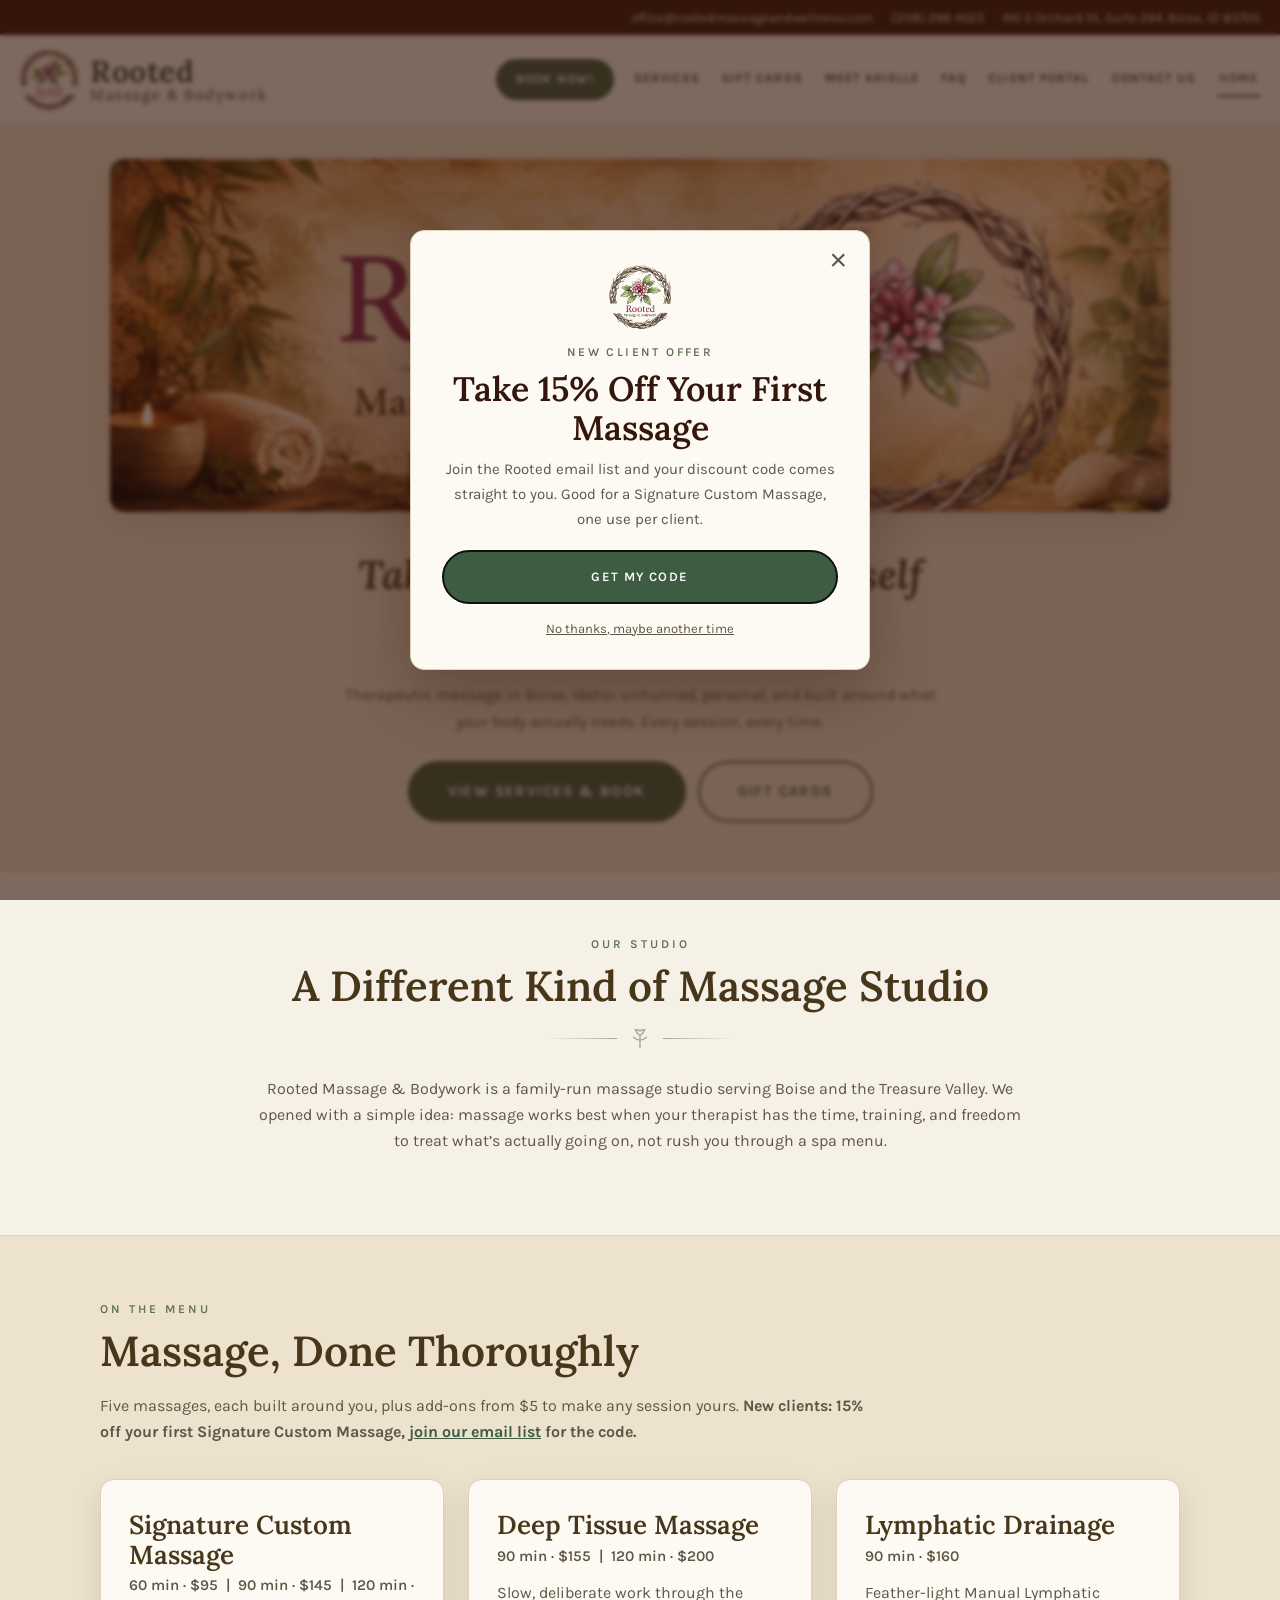
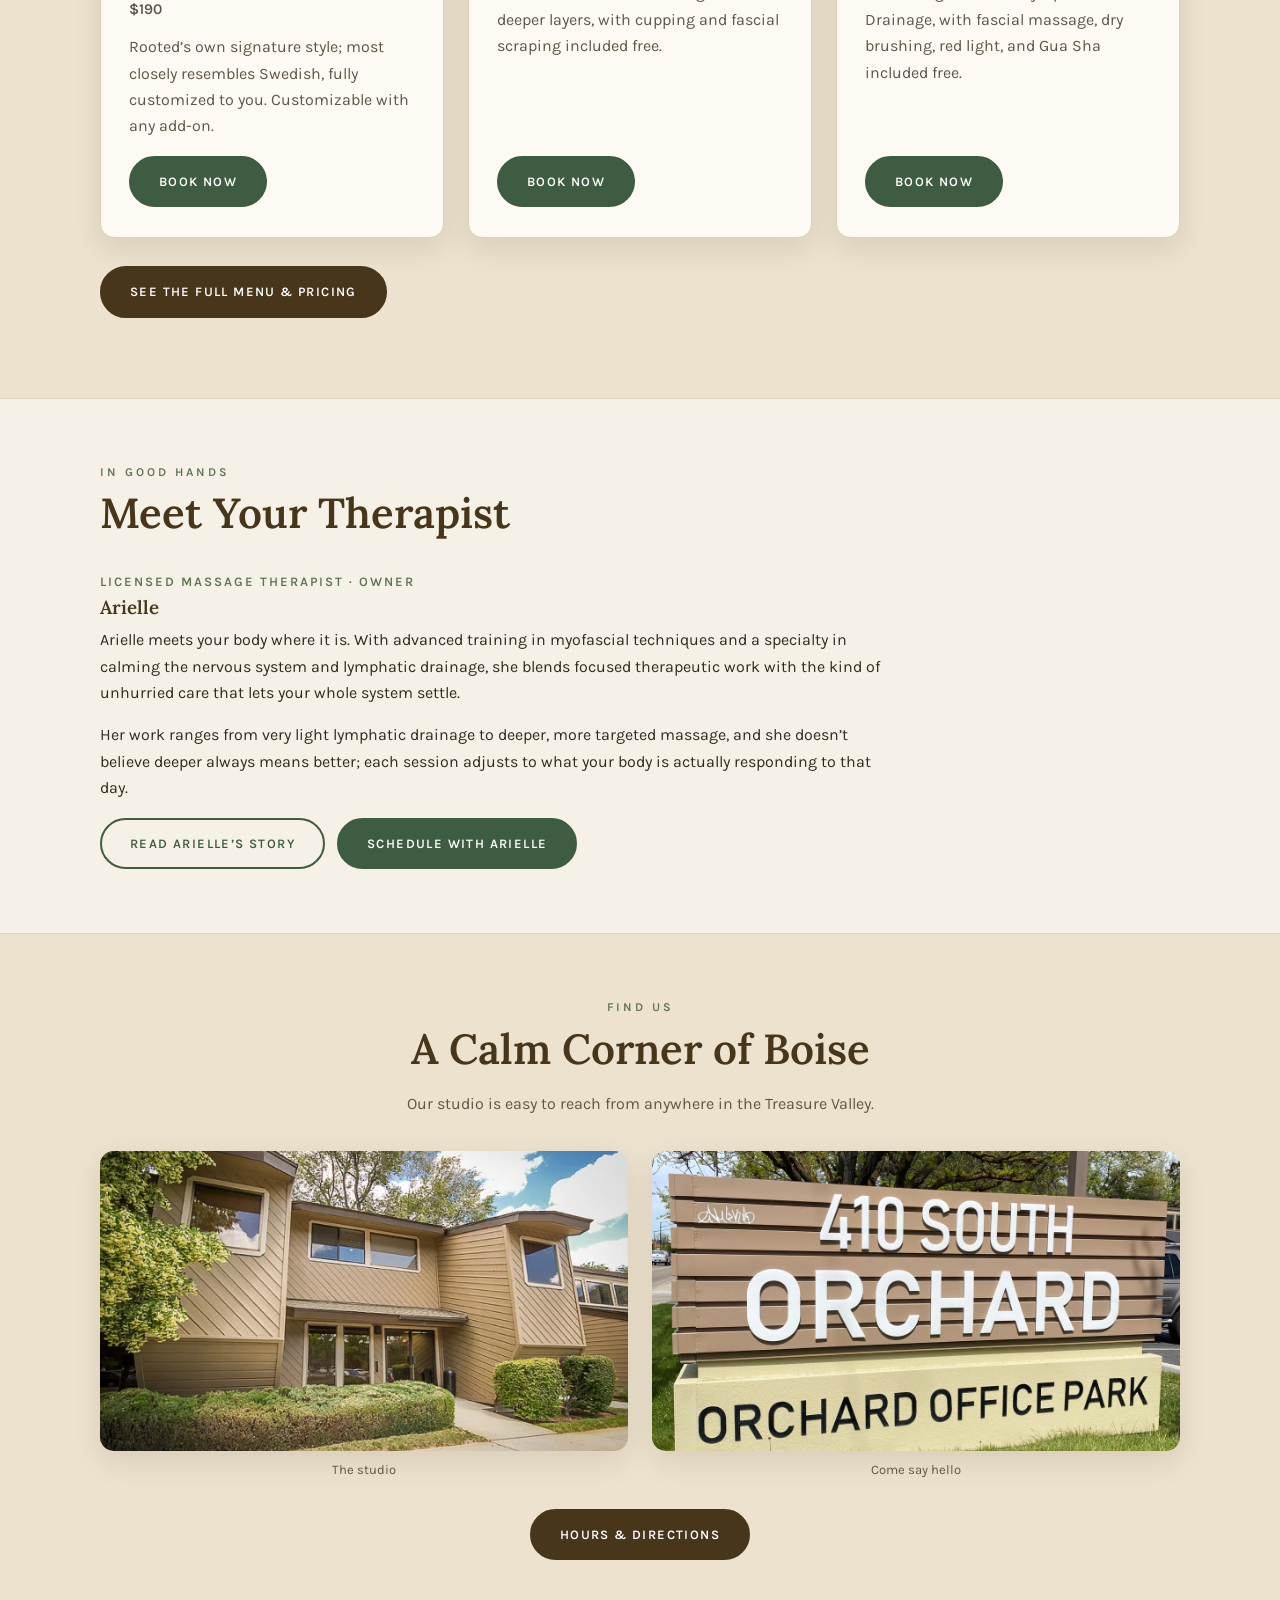
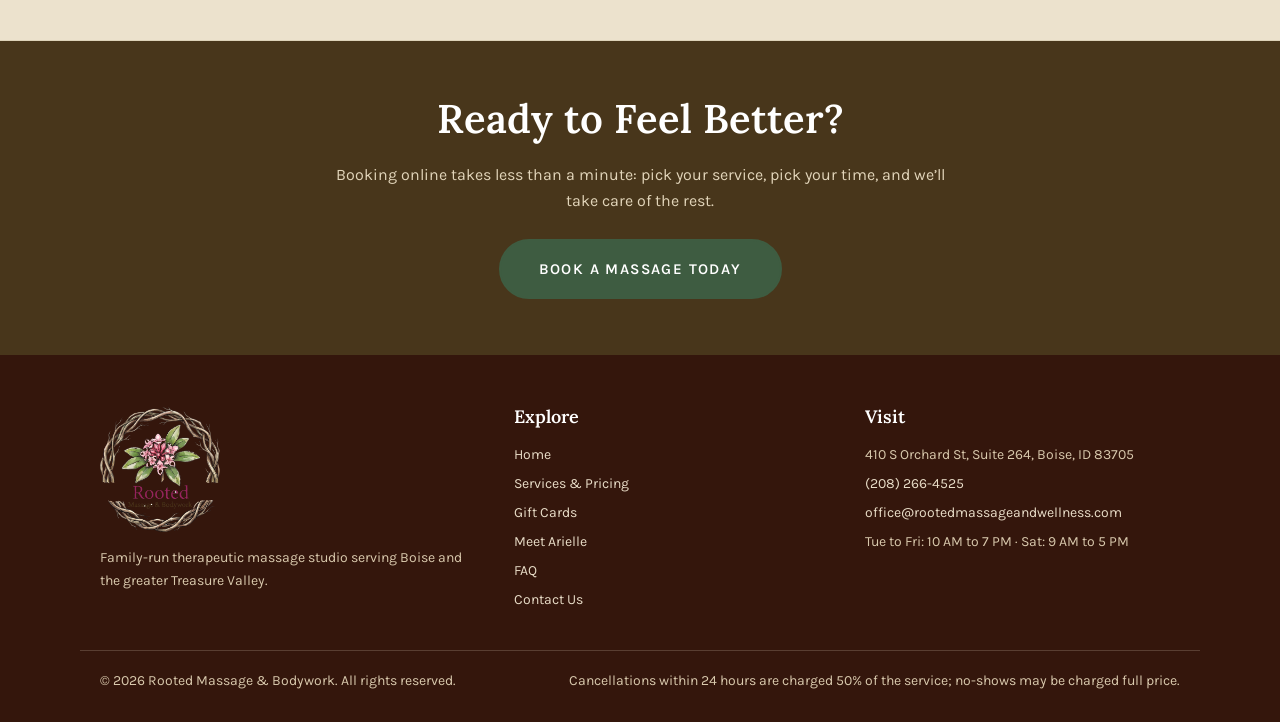
<file: index.html>
<!DOCTYPE html>
<html lang="en">
<head>
  <meta charset="UTF-8">
  <meta name="viewport" content="width=device-width, initial-scale=1.0">
  <title>Rooted Massage &amp; Bodywork | Therapeutic Massage in Boise, Idaho</title>
  <meta name="description" content="Rooted Massage &amp; Bodywork is a family-run massage studio in Boise, Idaho. Therapeutic, deep tissue, relaxation, and lymphatic massage. Book online today.">
  <link rel="canonical" href="https://rootedmassagebodywork.com/">
  <meta name="theme-color" content="#3e5c41">

  <!-- Open Graph -->
  <meta property="og:title" content="Rooted Massage &amp; Bodywork">
  <meta property="og:description" content="Family-run therapeutic massage studio in Boise &amp; the Treasure Valley. Book online today.">
  <meta property="og:type" content="website">
  <meta property="og:url" content="https://rootedmassagebodywork.com/">
  <meta property="og:image" content="https://rootedmassagebodywork.com/assets/og-image.jpg">

  <link rel="icon" type="image/png" href="/assets/favicon.png">
  <link rel="apple-touch-icon" href="/assets/apple-touch-icon.png">
  <link rel="preconnect" href="https://fonts.googleapis.com">
  <link rel="preconnect" href="https://fonts.gstatic.com" crossorigin>
  <link href="https://fonts.googleapis.com/css2?family=Lora:ital,wght@0,400;0,500;0,600;0,700;1,400;1,500&family=Karla:ital,wght@0,400;0,600;0,700;1,400&display=swap" rel="stylesheet">
  <link rel="stylesheet" href="/css/styles.css">

  <!-- MangoMint booking overlay, installed. Book buttons open the scheduler
       in-page; remove these two lines to fall back to new-tab booking. -->
  <script>window.Mangomint = window.Mangomint || {}; window.Mangomint.CompanyId = 630678;</script>
  <script src="https://booking.mangomint.com/app.js" async></script>

  <!-- Local business structured data -->
  <script type="application/ld+json">
  {
    "@context": "https://schema.org",
    "@type": "HealthAndBeautyBusiness",
    "name": "Rooted Massage & Bodywork",
    "description": "Family-run therapeutic massage studio serving Boise and the Treasure Valley.",
    "image": "https://rootedmassagebodywork.com/assets/og-image.jpg",
    "url": "https://rootedmassagebodywork.com/",
    "telephone": "(208) 266-4525",
    "email": "office@rootedmassageandwellness.com",
    "priceRange": "$95 - $205",
    "openingHoursSpecification": [
      { "@type": "OpeningHoursSpecification", "dayOfWeek": ["Tuesday", "Wednesday", "Thursday", "Friday"], "opens": "10:00", "closes": "19:00" },
      { "@type": "OpeningHoursSpecification", "dayOfWeek": "Saturday", "opens": "09:00", "closes": "17:00" }
    ],
    "areaServed": "Boise, Idaho and the Treasure Valley",
    "address": {
      "@type": "PostalAddress",
      "streetAddress": "410 S Orchard St, Suite 264",
      "addressLocality": "Boise",
      "addressRegion": "ID",
      "postalCode": "83705"
    }
  }
  </script>
</head>
<body>
  <a class="skip-link" href="#main">Skip to content</a>

  <!-- ====================================================================
       SHARED TOP STRIP, if you change this, change it in ALL 7 html files
       ==================================================================== -->
  <div class="topstrip">
    <div class="topstrip__inner">
      <div class="topstrip__contact">
        <a href="mailto:office@rootedmassageandwellness.com">office@rootedmassageandwellness.com</a>
        <a href="tel:+12082664525">(208) 266-4525</a>
        <span>410 S Orchard St, Suite 264, Boise, ID 83705</span>
      </div>
    </div>
  </div>

  <!-- ====================================================================
       SHARED HEADER / NAV, if you change this, change it in ALL 7 html
       files. Move aria-current="page" to the link matching each page.
       ==================================================================== -->
  <header class="siteheader">
    <div class="siteheader__inner">
      <a class="brand" href="/">
        <img class="brand__mark" src="/assets/logo-mark.png" alt="Rooted Massage &amp; Bodywork wreath logo">
        <span class="brand__text"><strong>Rooted</strong><small>Massage &amp; Bodywork</small></span>
      </a>
      <button class="nav-toggle" id="navToggle" aria-label="Open menu" aria-expanded="false" aria-controls="siteNav">
        <span></span><span></span><span></span>
      </button>
      <nav class="nav" id="siteNav" aria-label="Site">
        <a class="nav__book book-btn" data-book="default" href="/services#menu">Book Now!</a>
        <a href="/services">Services</a>
        <a href="/gift-cards">Gift Cards</a>
        <a href="/arielle">Meet Arielle</a>
        <a href="/faq">FAQ</a>
        <a class="book-btn" data-book="portal" href="/contact" title="Client portal link coming soon">Client Portal</a>
        <a href="/contact">Contact Us</a>
        <a href="/" aria-current="page">Home</a>
      </nav>
    </div>
  </header>

  <main id="main">

    <!-- ============ Hero ============ -->
    <section class="hero">
      <div class="hero__banner">
        <img src="/assets/banner.jpg" alt="Rooted Massage &amp; Bodywork" fetchpriority="high">
      </div>
      <p class="hero__tagline">Take an hour. Feel like yourself again.</p>
      <p class="hero__sub">Therapeutic massage in Boise, Idaho: unhurried, personal, and built around
        what your body actually needs. Every session, every time.</p>
      <div class="btn-row">
        <a class="btn btn--big" href="/services#menu">View Services &amp; Book</a>
        <a class="btn btn--big btn--ghost" href="/gift-cards">Gift Cards</a>
      </div>
    </section>

    <!-- ============ Welcome / About ============ -->
    <section class="section section--center">
      <div class="wrap">
        <span class="section__kicker">Our Studio</span>
        <h2 class="section__title">A Different Kind of Massage Studio</h2>
        <div class="divider" aria-hidden="true"><svg viewBox="0 0 24 24"><path d="M12 21c0-6 0-9 0-13m0 0c-2-1-4-3-5-6 3 0 5 1 5 1s2-1 5-1c-1 3-3 5-5 6zm0 5c-2 0-5-1-7-3m7 3c2 0 5-1 7-3" fill="none" stroke="currentColor" stroke-width="1.6" stroke-linecap="round"/></svg></div>

        <p class="section__intro">Rooted Massage &amp; Bodywork is a family-run massage studio serving Boise and
          the Treasure Valley. We opened with a simple idea: massage works best when your therapist has the
          time, training, and freedom to treat what&rsquo;s actually going on, not rush you through a spa menu.</p>
      </div>
    </section>

    <!-- ============ Featured services teaser ============ -->
    <section class="section section--tint">
      <div class="wrap">
        <span class="section__kicker">On the Menu</span>
        <h2 class="section__title">Massage, Done Thoroughly</h2>
        <p class="section__intro">Five massages, each built around you, plus add-ons from $5 to make any
          session yours. <strong>New clients: 15% off your first Signature Custom Massage,
          <a href="https://mangomint.co/MT9obD" target="_blank" rel="noopener">join our email list</a> for
          the code.</strong></p>

        <div class="card-grid">
          <article class="card">
            <h3>Signature Custom Massage</h3>
            <p class="card__price">60 min &middot; $95 &nbsp;|&nbsp; 90 min &middot; $145 &nbsp;|&nbsp; 120 min &middot; $190</p>
            <p>Rooted&rsquo;s own signature style; most closely resembles Swedish, fully customized to
              you. Customizable with any add-on.</p>
            <a class="btn book-btn" data-book="signature-60" href="/services#signature">Book Now</a>
          </article>
          <article class="card">
            <h3>Deep Tissue Massage</h3>
            <p class="card__price">90 min &middot; $155 &nbsp;|&nbsp; 120 min &middot; $200</p>
            <p>Slow, deliberate work through the deeper layers, with cupping and fascial scraping
              included free.</p>
            <a class="btn book-btn" data-book="deep-tissue-90" href="/services#deep-tissue">Book Now</a>
          </article>
          <article class="card">
            <h3>Lymphatic Drainage</h3>
            <p class="card__price">90 min &middot; $160</p>
            <p>Feather-light Manual Lymphatic Drainage, with fascial massage, dry brushing, red light,
              and Gua Sha included free.</p>
            <a class="btn book-btn" data-book="lymphatic-90" href="/services#lymphatic">Book Now</a>
          </article>
        </div>

        <p style="margin-top: 28px;"><a class="btn btn--bark" href="/services">See the Full Menu &amp; Pricing</a></p>
      </div>
    </section>

    <!-- ============ In Good Hands / Arielle ============ -->
    <section class="section">
      <div class="wrap">
        <span class="section__kicker">In Good Hands</span>
        <h2 class="section__title">Meet Your Therapist</h2>

        <div class="bio-grid bio-grid--text-only">
          <div>
            <p class="bio-grid__role">Licensed Massage Therapist &middot; Owner</p>
            <h3>Arielle</h3>
            <p>Arielle meets your body where it is. With advanced training in myofascial techniques and a
              specialty in calming the nervous system and lymphatic drainage, she blends focused therapeutic
              work with the kind of unhurried care that lets your whole system settle.</p>
            <p>Her work ranges from very light lymphatic drainage to deeper, more targeted massage, and she
              doesn&rsquo;t believe deeper always means better; each session adjusts to what your body is
              actually responding to that day.</p>
            <div class="btn-row">
              <a class="btn btn--ghost" href="/arielle">Read Arielle&rsquo;s Story</a>
              <a class="btn book-btn" data-book="default" href="/services#menu">Schedule with Arielle</a>
            </div>
          </div>
        </div>
      </div>
    </section>

    <!-- ============ Studio / location ============ -->
    <section class="section section--tint">
      <div class="wrap section--center">
        <span class="section__kicker">Find Us</span>
        <h2 class="section__title">A Calm Corner of Boise</h2>
        <p class="section__intro" style="margin: 0 auto;">Our studio is easy to reach from anywhere in the
          Treasure Valley. <!-- PLACEHOLDER: neighborhood detail / parking notes --></p>
        <div class="photo-pair">
          <figure>
            <img src="/assets/office-front.jpg" alt="The front of the Rooted Massage &amp; Bodywork studio" loading="lazy">
            <figcaption>The studio</figcaption>
          </figure>
          <figure>
            <img src="/assets/orchard-sign.jpg" alt="Street sign near the Rooted Massage &amp; Bodywork studio" loading="lazy">
            <figcaption>Come say hello</figcaption>
          </figure>
        </div>
        <p style="margin-top: 28px;"><a class="btn btn--bark" href="/contact">Hours &amp; Directions</a></p>
      </div>
    </section>

    <!-- ============ CTA band ============ -->
    <section class="cta-band">
      <h2>Ready to Feel Better?</h2>
      <p>Booking online takes less than a minute: pick your service, pick your time, and we&rsquo;ll take
        care of the rest.</p>
      <a class="btn btn--big book-btn" data-book="default" href="/services#menu">Book a Massage Today</a>
    </section>

  </main>

  <!-- ====================================================================
       SHARED FOOTER, if you change this, change it in ALL 7 html files
       ==================================================================== -->
  <footer class="footer">
    <div class="footer__grid">
      <div class="footer__brand">
        <img src="/assets/logo-mark.png" alt="" loading="lazy">
        <p>Family-run therapeutic massage studio serving Boise and the greater Treasure Valley.</p>
      </div>
      <div>
        <h4>Explore</h4>
        <ul>
          <li><a href="/">Home</a></li>
          <li><a href="/services">Services &amp; Pricing</a></li>
          <li><a href="/gift-cards">Gift Cards</a></li>
          <li><a href="/arielle">Meet Arielle</a></li>
          <li><a href="/faq">FAQ</a></li>
          <li><a href="/contact">Contact Us</a></li>
        </ul>
      </div>
      <div>
        <h4>Visit</h4>
        <ul>
          <li>410 S Orchard St, Suite 264, Boise, ID 83705</li>
          <li><a href="tel:+12082664525">(208) 266-4525</a></li>
          <li><a href="mailto:office@rootedmassageandwellness.com">office@rootedmassageandwellness.com</a></li>
          <li>Tue to Fri: 10 AM to 7 PM &middot; Sat: 9 AM to 5 PM</li>
        </ul>
      </div>
    </div>
    <div class="footer__note">
      <span>&copy; 2026 Rooted Massage &amp; Bodywork. All rights reserved.</span>
      <span>Cancellations within 24 hours are charged 50% of the service; no-shows may be charged full price.</span>
    </div>
  </footer>

  <script src="/js/main.js"></script>
</body>
</html>
</file>
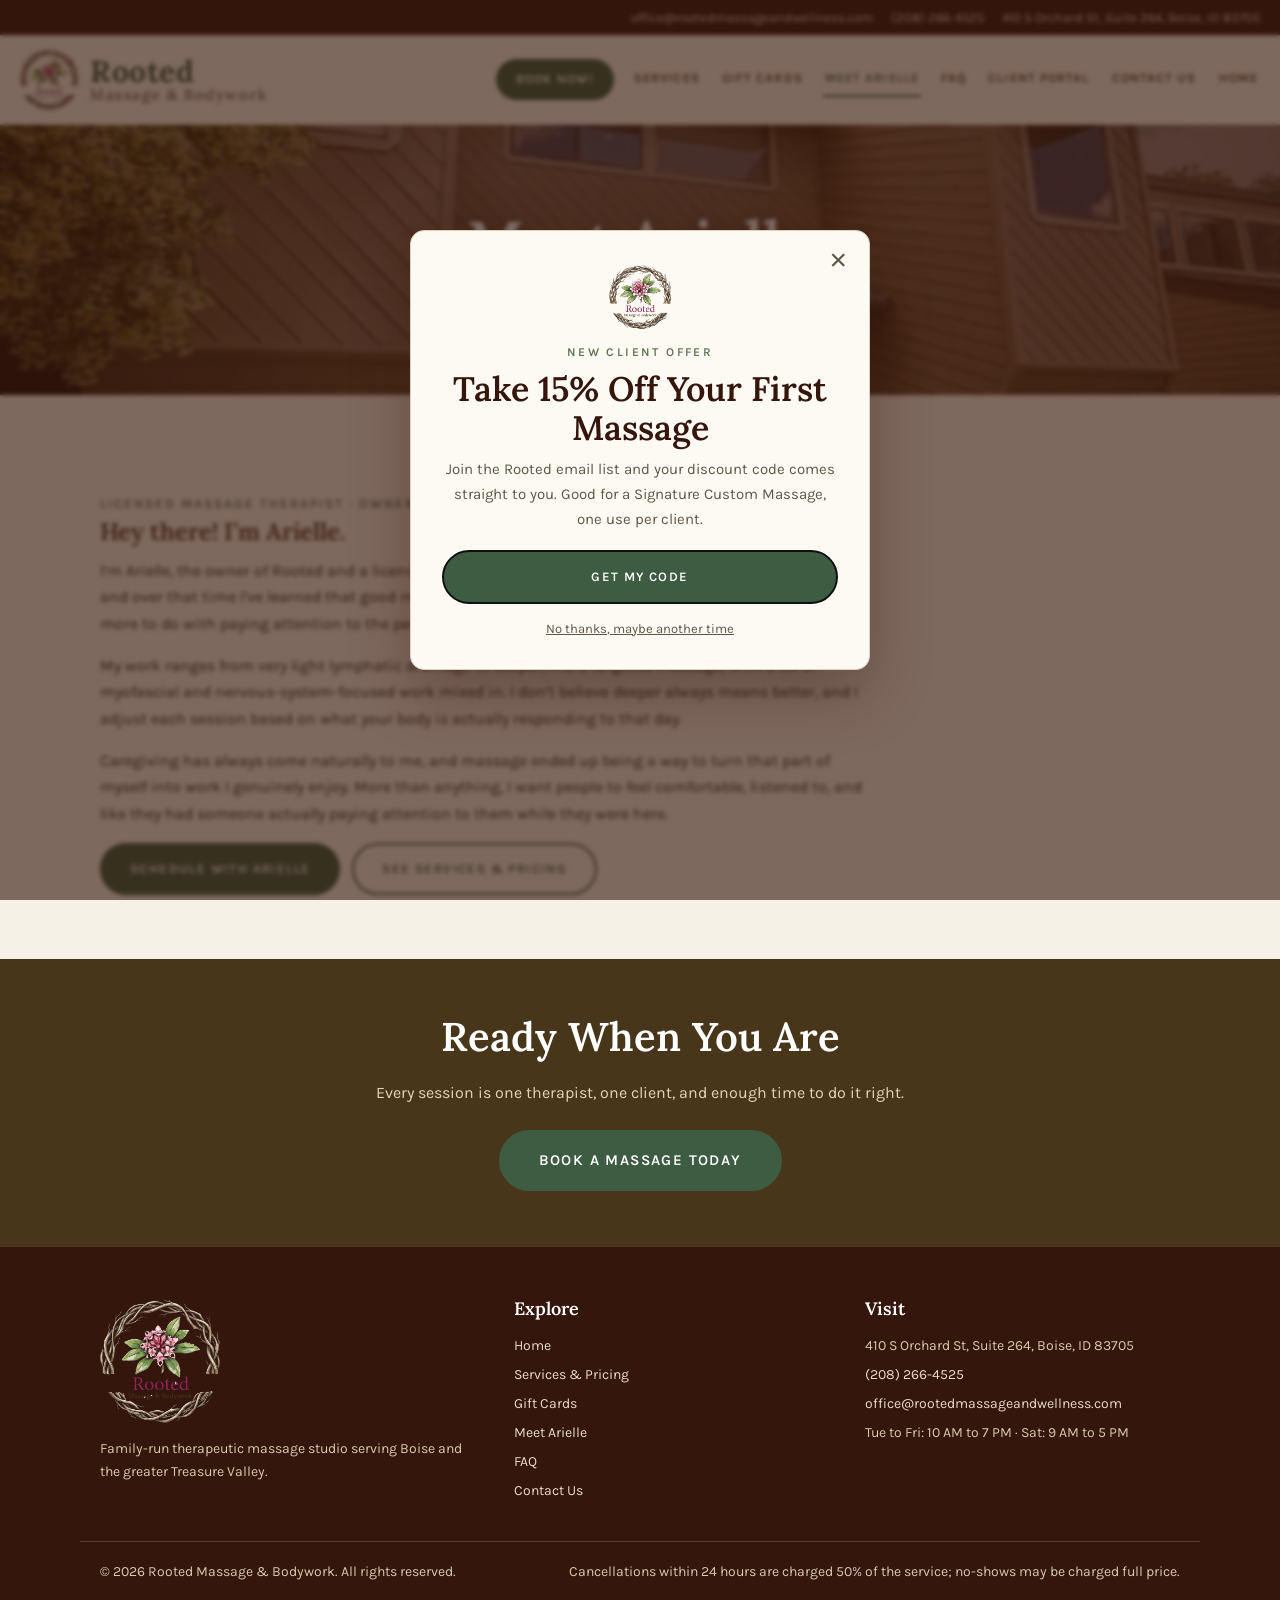
<file: arielle.html>
<!DOCTYPE html>
<html lang="en">
<head>
  <meta charset="UTF-8">
  <meta name="viewport" content="width=device-width, initial-scale=1.0">
  <title>Meet Arielle | Licensed Massage Therapist in Boise | Rooted Massage &amp; Bodywork</title>
  <meta name="description" content="Meet Arielle, licensed massage therapist and owner of Rooted Massage &amp; Bodywork in Boise, Idaho. Myofascial work, lymphatic drainage, and unhurried therapeutic care.">
  <link rel="canonical" href="https://rootedmassagebodywork.com/arielle">
  <meta name="theme-color" content="#3e5c41">

  <!-- Open Graph -->
  <meta property="og:title" content="Meet Arielle | Rooted Massage &amp; Bodywork">
  <meta property="og:description" content="Licensed massage therapist and owner of Rooted Massage &amp; Bodywork, Boise.">
  <meta property="og:type" content="profile">
  <meta property="og:url" content="https://rootedmassagebodywork.com/arielle">
  <meta property="og:image" content="https://rootedmassagebodywork.com/assets/og-image.jpg">

  <link rel="icon" type="image/png" href="/assets/favicon.png">
  <link rel="apple-touch-icon" href="/assets/apple-touch-icon.png">
  <link rel="preconnect" href="https://fonts.googleapis.com">
  <link rel="preconnect" href="https://fonts.gstatic.com" crossorigin>
  <link href="https://fonts.googleapis.com/css2?family=Lora:ital,wght@0,400;0,500;0,600;0,700;1,400;1,500&family=Karla:ital,wght@0,400;0,600;0,700;1,400&display=swap" rel="stylesheet">
  <link rel="stylesheet" href="/css/styles.css">

  <!-- MangoMint booking overlay, installed. Book buttons open the scheduler
       in-page; remove these two lines to fall back to new-tab booking. -->
  <script>window.Mangomint = window.Mangomint || {}; window.Mangomint.CompanyId = 630678;</script>
  <script src="https://booking.mangomint.com/app.js" async></script>

  <script type="application/ld+json">
  {
    "@context": "https://schema.org",
    "@type": "HealthAndBeautyBusiness",
    "name": "Rooted Massage & Bodywork",
    "description": "Family-run therapeutic massage studio serving Boise and the Treasure Valley.",
    "image": "https://rootedmassagebodywork.com/assets/og-image.jpg",
    "url": "https://rootedmassagebodywork.com/",
    "telephone": "(208) 266-4525",
    "email": "office@rootedmassageandwellness.com",
    "priceRange": "$95 - $205",
    "openingHoursSpecification": [
      { "@type": "OpeningHoursSpecification", "dayOfWeek": ["Tuesday", "Wednesday", "Thursday", "Friday"], "opens": "10:00", "closes": "19:00" },
      { "@type": "OpeningHoursSpecification", "dayOfWeek": "Saturday", "opens": "09:00", "closes": "17:00" }
    ],
    "areaServed": "Boise, Idaho and the Treasure Valley",
    "address": {
      "@type": "PostalAddress",
      "streetAddress": "410 S Orchard St, Suite 264",
      "addressLocality": "Boise",
      "addressRegion": "ID",
      "postalCode": "83705"
    }
  }
  </script>
</head>
<body>
  <a class="skip-link" href="#main">Skip to content</a>

  <!-- ====================================================================
       SHARED TOP STRIP, if you change this, change it in ALL 7 html files
       ==================================================================== -->
  <div class="topstrip">
    <div class="topstrip__inner">
      <div class="topstrip__contact">
        <a href="mailto:office@rootedmassageandwellness.com">office@rootedmassageandwellness.com</a>
        <a href="tel:+12082664525">(208) 266-4525</a>
        <span>410 S Orchard St, Suite 264, Boise, ID 83705</span>
      </div>
    </div>
  </div>

  <!-- ====================================================================
       SHARED HEADER / NAV, if you change this, change it in ALL 7 html
       files. Move aria-current="page" to the link matching each page.
       ==================================================================== -->
  <header class="siteheader">
    <div class="siteheader__inner">
      <a class="brand" href="/">
        <img class="brand__mark" src="/assets/logo-mark.png" alt="Rooted Massage &amp; Bodywork wreath logo">
        <span class="brand__text"><strong>Rooted</strong><small>Massage &amp; Bodywork</small></span>
      </a>
      <button class="nav-toggle" id="navToggle" aria-label="Open menu" aria-expanded="false" aria-controls="siteNav">
        <span></span><span></span><span></span>
      </button>
      <nav class="nav" id="siteNav" aria-label="Site">
        <a class="nav__book book-btn" data-book="default" href="/services#menu">Book Now!</a>
        <a href="/services">Services</a>
        <a href="/gift-cards">Gift Cards</a>
        <a href="/arielle" aria-current="page">Meet Arielle</a>
        <a href="/faq">FAQ</a>
        <a class="book-btn" data-book="portal" href="/contact" title="Client portal link coming soon">Client Portal</a>
        <a href="/contact">Contact Us</a>
        <a href="/">Home</a>
      </nav>
    </div>
  </header>

  <main id="main">

    <!-- ============ Page hero ============ -->
    <section class="pagehero">
      <img class="pagehero__img" src="/assets/office-front.jpg" alt="" aria-hidden="true">
      <div class="pagehero__inner">
        <h1>Meet Arielle</h1>
        <p>The hands behind the work</p>
      </div>
    </section>

    <!-- ============ Bio ============ -->
    <section class="section">
      <div class="wrap">
        <div class="bio-grid bio-grid--text-only">
          <div>
            <p class="bio-grid__role">Licensed Massage Therapist &middot; Owner</p>
            <h2>Hey there! I&rsquo;m Arielle.</h2>

            <p>I&rsquo;m Arielle, the owner of Rooted and a licensed massage therapist. I&rsquo;ve
              been practicing for nearly five years, and over that time I&rsquo;ve learned that good
              massage has a lot less to do with following a routine and a lot more to do with paying
              attention to the person in front of you.</p>

            <p>My work ranges from very light lymphatic drainage to deeper, more targeted massage,
              with a lot of myofascial and nervous-system-focused work mixed in. I don&rsquo;t believe
              deeper always means better, and I adjust each session based on what your body is
              actually responding to that day.</p>

            <p>Caregiving has always come naturally to me, and massage ended up being a way to turn
              that part of myself into work I genuinely enjoy. More than anything, I want people to
              feel comfortable, listened to, and like they had someone actually paying attention to
              them while they were here.</p>

            <div class="btn-row">
              <a class="btn book-btn" data-book="default" href="/services#menu">Schedule with Arielle</a>
              <a class="btn btn--ghost" href="/services">See Services &amp; Pricing</a>
            </div>
          </div>
        </div>
      </div>
    </section>

    <!-- ============ CTA band ============ -->
    <section class="cta-band">
      <h2>Ready When You Are</h2>
      <p>Every session is one therapist, one client, and enough time to do it right.</p>
      <a class="btn btn--big book-btn" data-book="default" href="/services#menu">Book a Massage Today</a>
    </section>

  </main>

  <!-- ====================================================================
       SHARED FOOTER, if you change this, change it in ALL 7 html files
       ==================================================================== -->
  <footer class="footer">
    <div class="footer__grid">
      <div class="footer__brand">
        <img src="/assets/logo-mark.png" alt="" loading="lazy">
        <p>Family-run therapeutic massage studio serving Boise and the greater Treasure Valley.</p>
      </div>
      <div>
        <h4>Explore</h4>
        <ul>
          <li><a href="/">Home</a></li>
          <li><a href="/services">Services &amp; Pricing</a></li>
          <li><a href="/gift-cards">Gift Cards</a></li>
          <li><a href="/arielle">Meet Arielle</a></li>
          <li><a href="/faq">FAQ</a></li>
          <li><a href="/contact">Contact Us</a></li>
        </ul>
      </div>
      <div>
        <h4>Visit</h4>
        <ul>
          <li>410 S Orchard St, Suite 264, Boise, ID 83705</li>
          <li><a href="tel:+12082664525">(208) 266-4525</a></li>
          <li><a href="mailto:office@rootedmassageandwellness.com">office@rootedmassageandwellness.com</a></li>
          <li>Tue to Fri: 10 AM to 7 PM &middot; Sat: 9 AM to 5 PM</li>
        </ul>
      </div>
    </div>
    <div class="footer__note">
      <span>&copy; 2026 Rooted Massage &amp; Bodywork. All rights reserved.</span>
      <span>Cancellations within 24 hours are charged 50% of the service; no-shows may be charged full price.</span>
    </div>
  </footer>

  <script src="/js/main.js"></script>
</body>
</html>
</file>
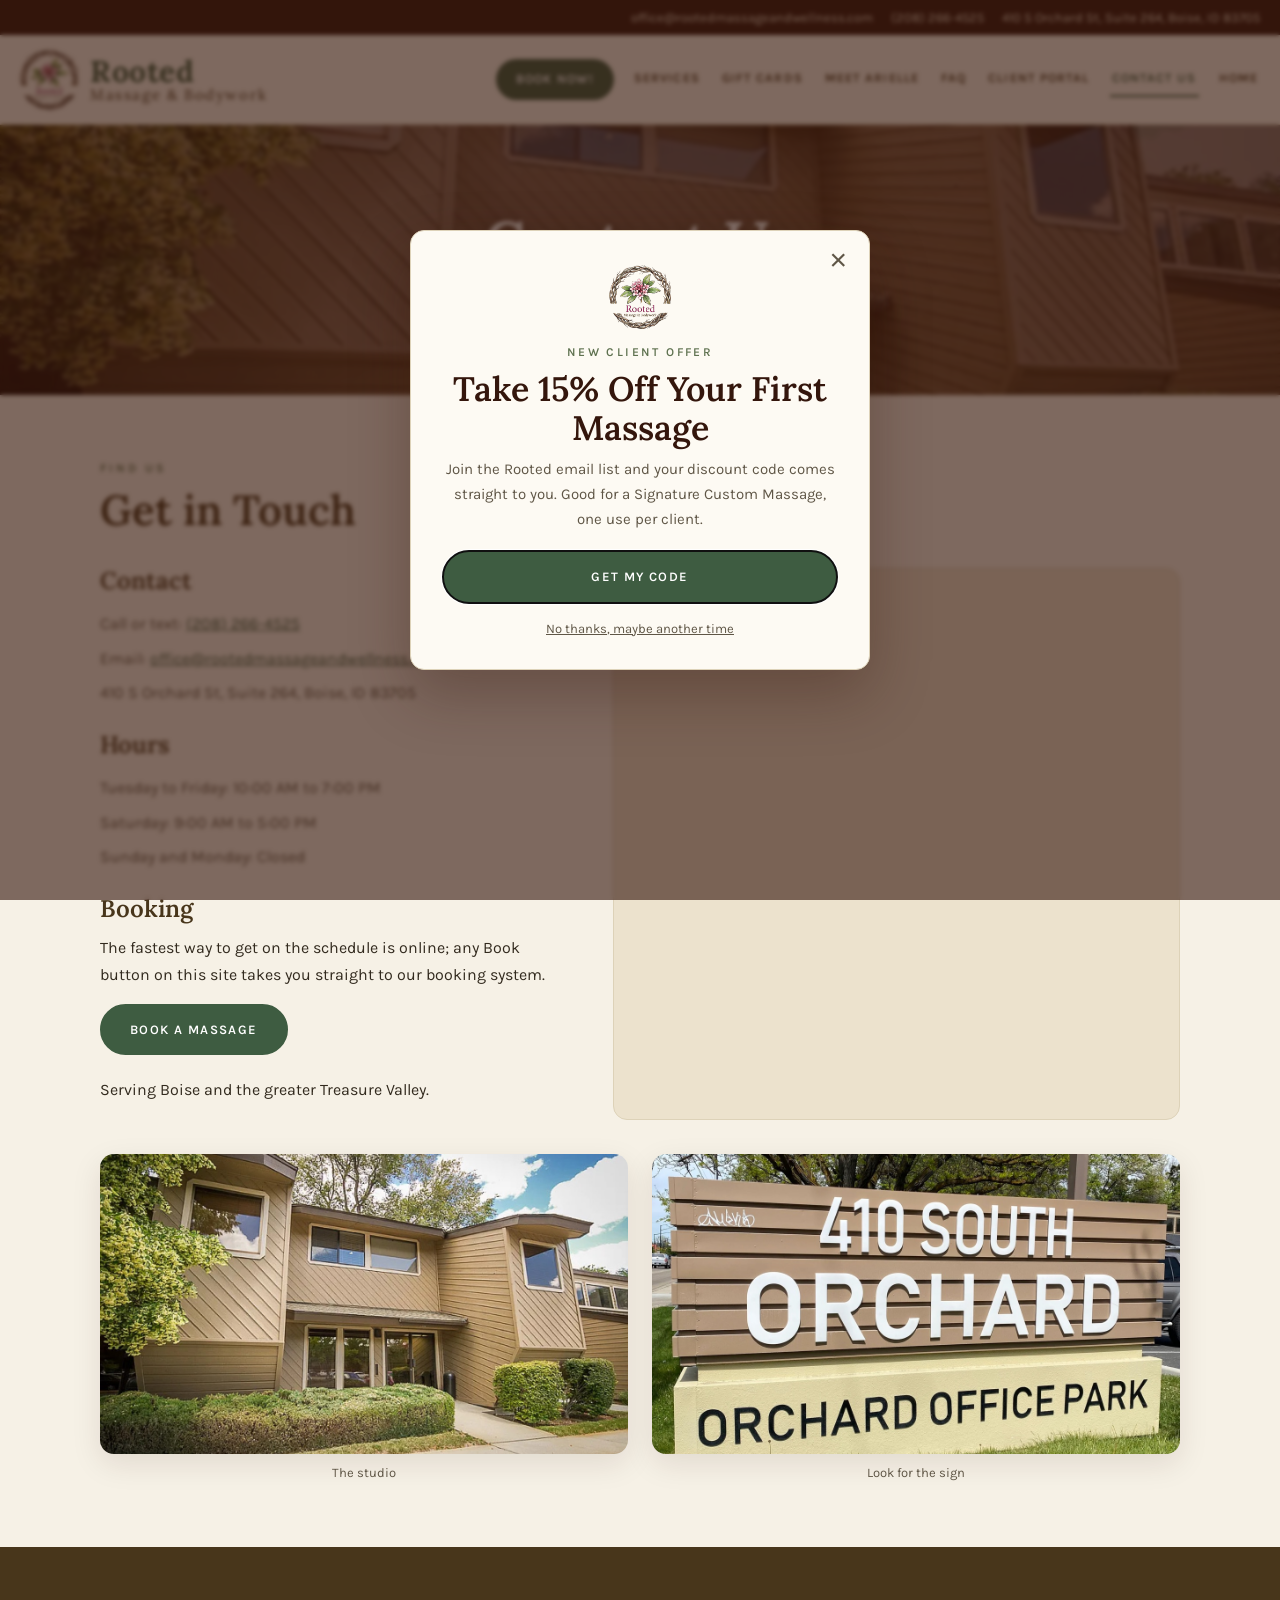
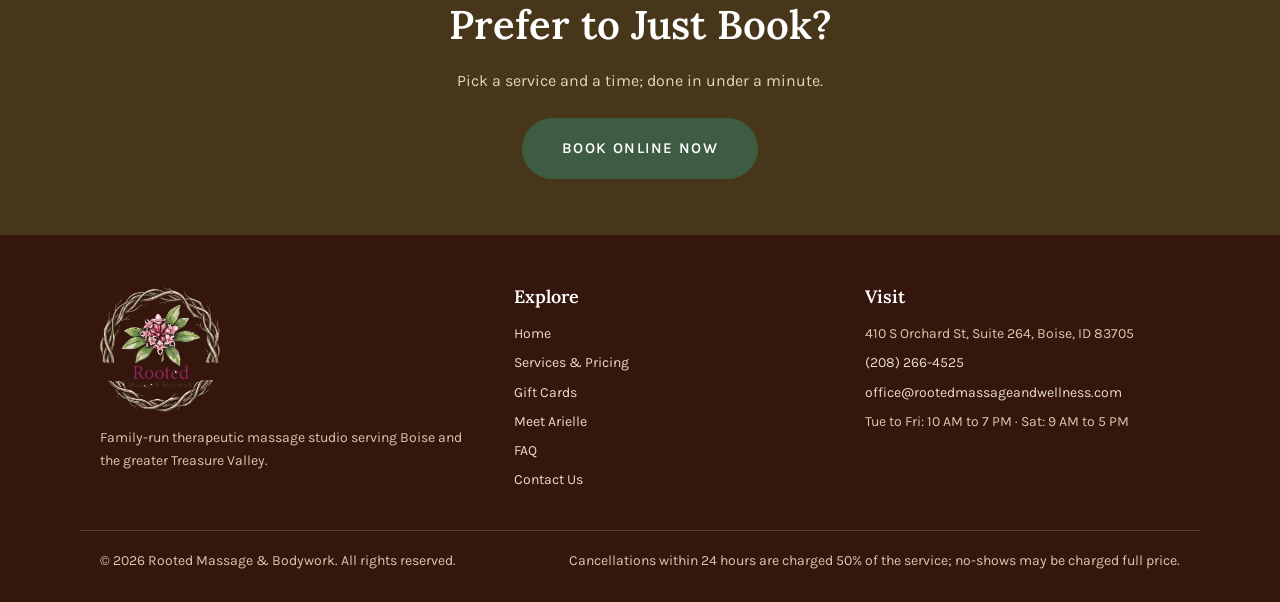
<file: contact.html>
<!DOCTYPE html>
<html lang="en">
<head>
  <meta charset="UTF-8">
  <meta name="viewport" content="width=device-width, initial-scale=1.0">
  <title>Contact Us | Rooted Massage &amp; Bodywork, Boise ID</title>
  <meta name="description" content="Contact Rooted Massage &amp; Bodywork in Boise, Idaho: location, hours, phone, and email. Reach out anytime; we're here for you.">
  <link rel="canonical" href="https://rootedmassagebodywork.com/contact">
  <meta name="theme-color" content="#3e5c41">

  <!-- Open Graph -->
  <meta property="og:title" content="Contact | Rooted Massage &amp; Bodywork">
  <meta property="og:description" content="Location, hours, and contact details for Rooted Massage &amp; Bodywork in Boise.">
  <meta property="og:type" content="website">
  <meta property="og:url" content="https://rootedmassagebodywork.com/contact">
  <meta property="og:image" content="https://rootedmassagebodywork.com/assets/og-image.jpg">

  <link rel="icon" type="image/png" href="/assets/favicon.png">
  <link rel="apple-touch-icon" href="/assets/apple-touch-icon.png">
  <link rel="preconnect" href="https://fonts.googleapis.com">
  <link rel="preconnect" href="https://fonts.gstatic.com" crossorigin>
  <link href="https://fonts.googleapis.com/css2?family=Lora:ital,wght@0,400;0,500;0,600;0,700;1,400;1,500&family=Karla:ital,wght@0,400;0,600;0,700;1,400&display=swap" rel="stylesheet">
  <link rel="stylesheet" href="/css/styles.css">

  <!-- MangoMint booking overlay, installed. Book buttons open the scheduler
       in-page; remove these two lines to fall back to new-tab booking. -->
  <script>window.Mangomint = window.Mangomint || {}; window.Mangomint.CompanyId = 630678;</script>
  <script src="https://booking.mangomint.com/app.js" async></script>

  <script type="application/ld+json">
  {
    "@context": "https://schema.org",
    "@type": "HealthAndBeautyBusiness",
    "name": "Rooted Massage & Bodywork",
    "description": "Family-run therapeutic massage studio serving Boise and the Treasure Valley.",
    "image": "https://rootedmassagebodywork.com/assets/og-image.jpg",
    "url": "https://rootedmassagebodywork.com/",
    "telephone": "(208) 266-4525",
    "email": "office@rootedmassageandwellness.com",
    "priceRange": "$95 - $205",
    "openingHoursSpecification": [
      { "@type": "OpeningHoursSpecification", "dayOfWeek": ["Tuesday", "Wednesday", "Thursday", "Friday"], "opens": "10:00", "closes": "19:00" },
      { "@type": "OpeningHoursSpecification", "dayOfWeek": "Saturday", "opens": "09:00", "closes": "17:00" }
    ],
    "areaServed": "Boise, Idaho and the Treasure Valley",
    "address": {
      "@type": "PostalAddress",
      "streetAddress": "410 S Orchard St, Suite 264",
      "addressLocality": "Boise",
      "addressRegion": "ID",
      "postalCode": "83705"
    }
  }
  </script>
</head>
<body>
  <a class="skip-link" href="#main">Skip to content</a>

  <!-- ====================================================================
       SHARED TOP STRIP, if you change this, change it in ALL 7 html files
       ==================================================================== -->
  <div class="topstrip">
    <div class="topstrip__inner">
      <div class="topstrip__contact">
        <a href="mailto:office@rootedmassageandwellness.com">office@rootedmassageandwellness.com</a>
        <a href="tel:+12082664525">(208) 266-4525</a>
        <span>410 S Orchard St, Suite 264, Boise, ID 83705</span>
      </div>
    </div>
  </div>

  <!-- ====================================================================
       SHARED HEADER / NAV, if you change this, change it in ALL 7 html
       files. Move aria-current="page" to the link matching each page.
       ==================================================================== -->
  <header class="siteheader">
    <div class="siteheader__inner">
      <a class="brand" href="/">
        <img class="brand__mark" src="/assets/logo-mark.png" alt="Rooted Massage &amp; Bodywork wreath logo">
        <span class="brand__text"><strong>Rooted</strong><small>Massage &amp; Bodywork</small></span>
      </a>
      <button class="nav-toggle" id="navToggle" aria-label="Open menu" aria-expanded="false" aria-controls="siteNav">
        <span></span><span></span><span></span>
      </button>
      <nav class="nav" id="siteNav" aria-label="Site">
        <a class="nav__book book-btn" data-book="default" href="/services#menu">Book Now!</a>
        <a href="/services">Services</a>
        <a href="/gift-cards">Gift Cards</a>
        <a href="/arielle">Meet Arielle</a>
        <a href="/faq">FAQ</a>
        <a class="book-btn" data-book="portal" href="/contact" title="Client portal link coming soon">Client Portal</a>
        <a href="/contact" aria-current="page">Contact Us</a>
        <a href="/">Home</a>
      </nav>
    </div>
  </header>

  <main id="main">

    <!-- ============ Page hero ============ -->
    <section class="pagehero">
      <img class="pagehero__img" src="/assets/office-front.jpg" alt="" aria-hidden="true">
      <div class="pagehero__inner">
        <h1>Contact Us</h1>
        <p>Reach out anytime; we&rsquo;re here for you.</p>
      </div>
    </section>

    <!-- ============ Contact ============ -->
    <section class="section">
      <div class="wrap">
        <span class="section__kicker">Find Us</span>
        <h2 class="section__title">Get in Touch</h2>

        <div class="contact-grid">
          <div class="contact-block">
            <h3>Contact</h3>
            <ul>
              <li>Call or text: <a href="tel:+12082664525">(208) 266-4525</a></li>
              <li>Email: <a href="mailto:office@rootedmassageandwellness.com">office@rootedmassageandwellness.com</a></li>
              <li>410 S Orchard St, Suite 264, Boise, ID 83705</li>
            </ul>

            <h3>Hours</h3>
            <ul>
              <li>Tuesday to Friday: 10:00 AM to 7:00 PM</li>
              <li>Saturday: 9:00 AM to 5:00 PM</li>
              <li>Sunday and Monday: Closed</li>
            </ul>

            <h3>Booking</h3>
            <p>The fastest way to get on the schedule is online; any Book button on this site takes you
              straight to our booking system.</p>
            <a class="btn book-btn" data-book="default" href="/services#menu">Book a Massage</a>

            <p style="margin-top: 22px;">Serving Boise and the greater Treasure Valley.</p>
          </div>

          <div class="contact-map">
            <iframe title="Map to Rooted Massage &amp; Bodywork"
              src="https://maps.google.com/maps?q=Rooted%20Massage%20%26%20Bodywork%2C%20410%20S%20Orchard%20St%2C%20Boise%2C%20ID%2083705&amp;z=15&amp;output=embed"
              loading="lazy" referrerpolicy="no-referrer-when-downgrade" allowfullscreen></iframe>
          </div>
        </div>

        <div class="photo-pair">
          <figure>
            <img src="/assets/office-front.jpg" alt="The front of the Rooted Massage &amp; Bodywork studio" loading="lazy">
            <figcaption>The studio</figcaption>
          </figure>
          <figure>
            <img src="/assets/orchard-sign.jpg" alt="Street sign near the Rooted Massage &amp; Bodywork studio" loading="lazy">
            <figcaption>Look for the sign</figcaption>
          </figure>
        </div>
      </div>
    </section>

    <!-- ============ CTA band ============ -->
    <section class="cta-band">
      <h2>Prefer to Just Book?</h2>
      <p>Pick a service and a time; done in under a minute.</p>
      <a class="btn btn--big book-btn" data-book="default" href="/services#menu">Book Online Now</a>
    </section>

  </main>

  <!-- ====================================================================
       SHARED FOOTER, if you change this, change it in ALL 7 html files
       ==================================================================== -->
  <footer class="footer">
    <div class="footer__grid">
      <div class="footer__brand">
        <img src="/assets/logo-mark.png" alt="" loading="lazy">
        <p>Family-run therapeutic massage studio serving Boise and the greater Treasure Valley.</p>
      </div>
      <div>
        <h4>Explore</h4>
        <ul>
          <li><a href="/">Home</a></li>
          <li><a href="/services">Services &amp; Pricing</a></li>
          <li><a href="/gift-cards">Gift Cards</a></li>
          <li><a href="/arielle">Meet Arielle</a></li>
          <li><a href="/faq">FAQ</a></li>
          <li><a href="/contact">Contact Us</a></li>
        </ul>
      </div>
      <div>
        <h4>Visit</h4>
        <ul>
          <li>410 S Orchard St, Suite 264, Boise, ID 83705</li>
          <li><a href="tel:+12082664525">(208) 266-4525</a></li>
          <li><a href="mailto:office@rootedmassageandwellness.com">office@rootedmassageandwellness.com</a></li>
          <li>Tue to Fri: 10 AM to 7 PM &middot; Sat: 9 AM to 5 PM</li>
        </ul>
      </div>
    </div>
    <div class="footer__note">
      <span>&copy; 2026 Rooted Massage &amp; Bodywork. All rights reserved.</span>
      <span>Cancellations within 24 hours are charged 50% of the service; no-shows may be charged full price.</span>
    </div>
  </footer>

  <script src="/js/main.js"></script>
</body>
</html>
</file>
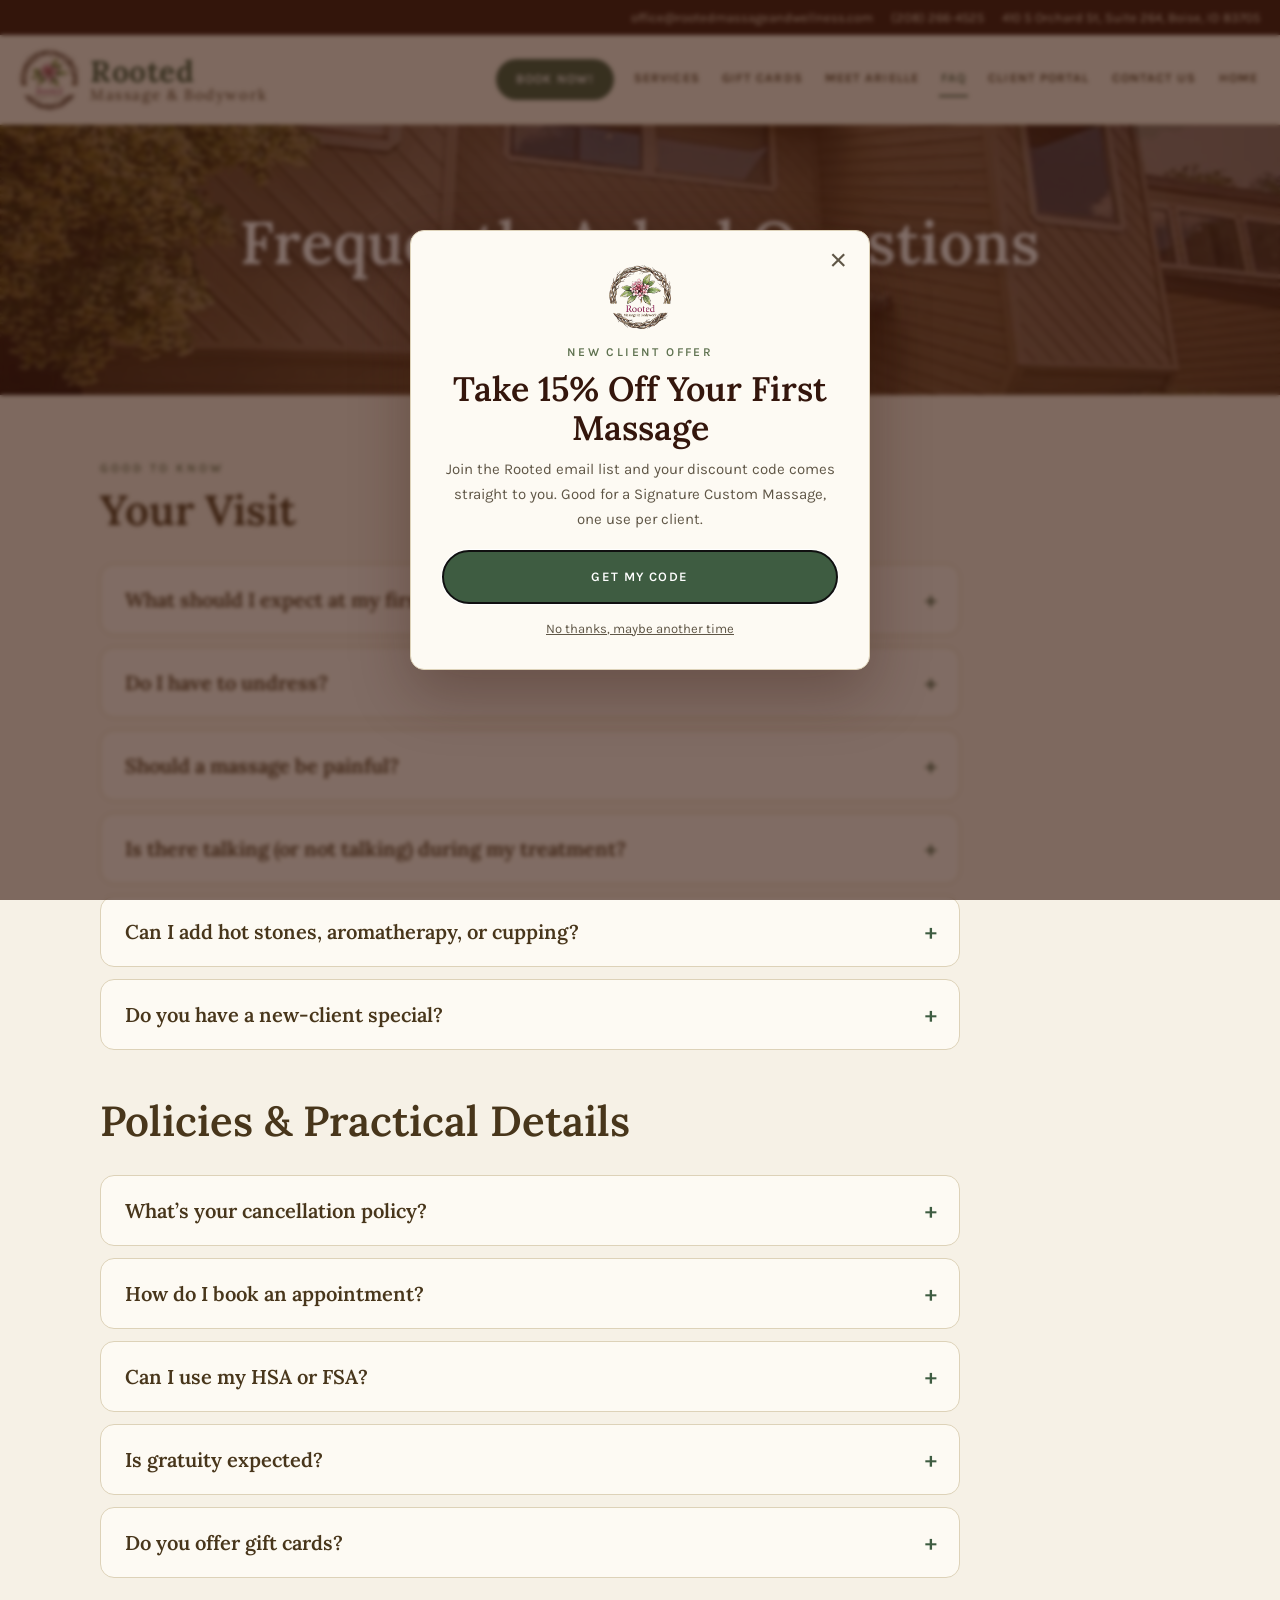
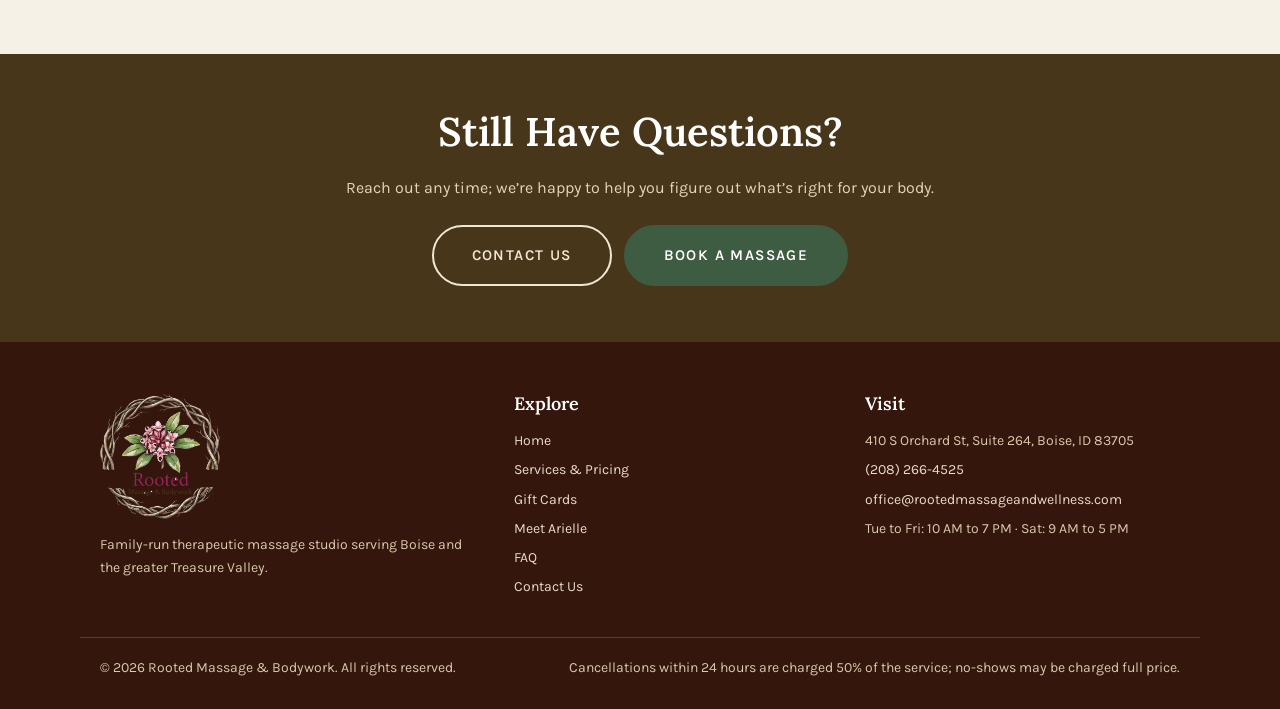
<file: faq.html>
<!DOCTYPE html>
<html lang="en">
<head>
  <meta charset="UTF-8">
  <meta name="viewport" content="width=device-width, initial-scale=1.0">
  <title>FAQ | Rooted Massage &amp; Bodywork, Boise ID</title>
  <meta name="description" content="Answers to common questions about massage at Rooted Massage &amp; Bodywork in Boise: what to expect, draping, pressure, cancellations, HSA/FSA, gift cards, and more.">
  <link rel="canonical" href="https://rootedmassagebodywork.com/faq">
  <meta name="theme-color" content="#3e5c41">

  <!-- Open Graph -->
  <meta property="og:title" content="FAQ | Rooted Massage &amp; Bodywork">
  <meta property="og:description" content="What to expect at your massage, policies, and practical details.">
  <meta property="og:type" content="website">
  <meta property="og:url" content="https://rootedmassagebodywork.com/faq">
  <meta property="og:image" content="https://rootedmassagebodywork.com/assets/og-image.jpg">

  <link rel="icon" type="image/png" href="/assets/favicon.png">
  <link rel="apple-touch-icon" href="/assets/apple-touch-icon.png">
  <link rel="preconnect" href="https://fonts.googleapis.com">
  <link rel="preconnect" href="https://fonts.gstatic.com" crossorigin>
  <link href="https://fonts.googleapis.com/css2?family=Lora:ital,wght@0,400;0,500;0,600;0,700;1,400;1,500&family=Karla:ital,wght@0,400;0,600;0,700;1,400&display=swap" rel="stylesheet">
  <link rel="stylesheet" href="/css/styles.css">

  <!-- MangoMint booking overlay, installed. Book buttons open the scheduler
       in-page; remove these two lines to fall back to new-tab booking. -->
  <script>window.Mangomint = window.Mangomint || {}; window.Mangomint.CompanyId = 630678;</script>
  <script src="https://booking.mangomint.com/app.js" async></script>

  <script type="application/ld+json">
  {
    "@context": "https://schema.org",
    "@type": "HealthAndBeautyBusiness",
    "name": "Rooted Massage & Bodywork",
    "description": "Family-run therapeutic massage studio serving Boise and the Treasure Valley.",
    "image": "https://rootedmassagebodywork.com/assets/og-image.jpg",
    "url": "https://rootedmassagebodywork.com/",
    "telephone": "(208) 266-4525",
    "email": "office@rootedmassageandwellness.com",
    "priceRange": "$95 - $205",
    "openingHoursSpecification": [
      { "@type": "OpeningHoursSpecification", "dayOfWeek": ["Tuesday", "Wednesday", "Thursday", "Friday"], "opens": "10:00", "closes": "19:00" },
      { "@type": "OpeningHoursSpecification", "dayOfWeek": "Saturday", "opens": "09:00", "closes": "17:00" }
    ],
    "areaServed": "Boise, Idaho and the Treasure Valley",
    "address": {
      "@type": "PostalAddress",
      "streetAddress": "410 S Orchard St, Suite 264",
      "addressLocality": "Boise",
      "addressRegion": "ID",
      "postalCode": "83705"
    }
  }
  </script>

  <!-- FAQ structured data, keep in sync with the visible questions below.
       Placeholder-heavy answers are omitted until finalized. -->
  <script type="application/ld+json">
  {
    "@context": "https://schema.org",
    "@type": "FAQPage",
    "mainEntity": [
      {
        "@type": "Question",
        "name": "What should I expect at my first appointment?",
        "acceptedAnswer": { "@type": "Answer", "text": "Plan to arrive a few minutes early to go over a short health intake. Arielle will talk through what's going on with your body and what you want out of the session, then tailor the work from there." }
      },
      {
        "@type": "Question",
        "name": "Do I have to undress?",
        "acceptedAnswer": { "@type": "Answer", "text": "Only to your comfort level. You'll always be professionally draped, and great work can be done through clothing if you prefer. Your comfort runs the session." }
      },
      {
        "@type": "Question",
        "name": "Should a massage be painful?",
        "acceptedAnswer": { "@type": "Answer", "text": "A massage should never be more intense than you want it to be. Deeper work can involve a 'good hurt,' but pressure is always adjusted to you; just say the word during your session." }
      },
      {
        "@type": "Question",
        "name": "Can I add hot stones, aromatherapy, or cupping?",
        "acceptedAnswer": { "@type": "Answer", "text": "Yes. Add-ons run $5 to $25: aromatherapy ($5), hot stones or a peppermint scalp massage ($10), cupping or fascial scraping ($15), and a lymphatic face massage with a heated infrared Gua Sha tool ($25). You choose them while booking, after picking your massage. Deep Tissue and Lymphatic Drainage already include their specialty treatments free." }
      },
      {
        "@type": "Question",
        "name": "What's your cancellation policy?",
        "acceptedAnswer": { "@type": "Answer", "text": "For appointments canceled or rescheduled within 24 hours we charge 50% of the service total. No-shows may be charged full price." }
      },
      {
        "@type": "Question",
        "name": "Can I use my HSA or FSA?",
        "acceptedAnswer": { "@type": "Answer", "text": "Yes. We accept HSA and FSA cards at checkout, the same as any other card. Massage is widely eligible when it serves a medical purpose, though some plans ask for a letter of medical necessity from your doctor, so it is worth a quick check with your plan. Just ask and we will send you an itemized receipt for your records." }
      },
      {
        "@type": "Question",
        "name": "Do you have a new-client special?",
        "acceptedAnswer": { "@type": "Answer", "text": "Yes. First-time clients get 15% off a Signature Custom Massage. Join the Rooted email list to receive your discount code. One use per client, Signature massages only." }
      }
    ]
  }
  </script>
</head>
<body>
  <a class="skip-link" href="#main">Skip to content</a>

  <!-- ====================================================================
       SHARED TOP STRIP, if you change this, change it in ALL 7 html files
       ==================================================================== -->
  <div class="topstrip">
    <div class="topstrip__inner">
      <div class="topstrip__contact">
        <a href="mailto:office@rootedmassageandwellness.com">office@rootedmassageandwellness.com</a>
        <a href="tel:+12082664525">(208) 266-4525</a>
        <span>410 S Orchard St, Suite 264, Boise, ID 83705</span>
      </div>
    </div>
  </div>

  <!-- ====================================================================
       SHARED HEADER / NAV, if you change this, change it in ALL 7 html
       files. Move aria-current="page" to the link matching each page.
       ==================================================================== -->
  <header class="siteheader">
    <div class="siteheader__inner">
      <a class="brand" href="/">
        <img class="brand__mark" src="/assets/logo-mark.png" alt="Rooted Massage &amp; Bodywork wreath logo">
        <span class="brand__text"><strong>Rooted</strong><small>Massage &amp; Bodywork</small></span>
      </a>
      <button class="nav-toggle" id="navToggle" aria-label="Open menu" aria-expanded="false" aria-controls="siteNav">
        <span></span><span></span><span></span>
      </button>
      <nav class="nav" id="siteNav" aria-label="Site">
        <a class="nav__book book-btn" data-book="default" href="/services#menu">Book Now!</a>
        <a href="/services">Services</a>
        <a href="/gift-cards">Gift Cards</a>
        <a href="/arielle">Meet Arielle</a>
        <a href="/faq" aria-current="page">FAQ</a>
        <a class="book-btn" data-book="portal" href="/contact" title="Client portal link coming soon">Client Portal</a>
        <a href="/contact">Contact Us</a>
        <a href="/">Home</a>
      </nav>
    </div>
  </header>

  <main id="main">

    <!-- ============ Page hero ============ -->
    <section class="pagehero">
      <img class="pagehero__img" src="/assets/office-front.jpg" alt="" aria-hidden="true">
      <div class="pagehero__inner">
        <h1>Frequently Asked Questions</h1>
        <p>We have answers!</p>
      </div>
    </section>

    <!-- ============ FAQs ============ -->
    <section class="section">
      <div class="wrap">
        <span class="section__kicker">Good to Know</span>
        <h2 class="section__title">Your Visit</h2>

        <div class="faq-list">
          <details>
            <summary>What should I expect at my first appointment?</summary>
            <p>Plan to arrive a few minutes early to go over a short health intake. Arielle will talk
              through what&rsquo;s going on with your body and what you want out of the session, then
              tailor the work from there. [PLACEHOLDER: adjust to your actual intake flow.]</p>
          </details>
          <details>
            <summary>Do I have to undress?</summary>
            <p>Only to your comfort level. You&rsquo;ll always be professionally draped, and great work can
              be done through clothing if you prefer. Your comfort runs the session.</p>
          </details>
          <details>
            <summary>Should a massage be painful?</summary>
            <p>A massage should never be more intense than you want it to be. Deeper work can involve some
              &ldquo;good hurt&rdquo; as stubborn knots release, but pressure is always adjusted to you;
              just say the word at any point during your session.</p>
          </details>
          <details>
            <summary>Is there talking (or not talking) during my treatment?</summary>
            <p>Entirely up to you. Many clients prefer quiet; others like to chat. Arielle follows your
              lead, the only thing she&rsquo;ll always check in about is pressure and comfort.</p>
          </details>
          <details>
            <summary>Can I add hot stones, aromatherapy, or cupping?</summary>
            <p>Yes. Add-ons run $5 to $25: aromatherapy ($5), hot stones or a peppermint scalp massage
              ($10), cupping or fascial scraping ($15), and a lymphatic face massage with our heated
              infrared Gua Sha tool ($25). You choose them while booking, right after picking your
              massage. Note that Deep Tissue and Lymphatic Drainage already include their specialty
              treatments free, and Relax &amp; Reset includes free aromatherapy.</p>
          </details>
          <details>
            <summary>Do you have a new-client special?</summary>
            <p>Yes! First-time clients get <strong>15% off a Signature Custom Massage</strong>:
              <a href="https://mangomint.co/MT9obD" target="_blank" rel="noopener">join our email list</a>
              to get your discount code. One use per client, Signature massages only.</p>
          </details>
        </div>

        <h2 class="section__title" style="margin-top: 48px;">Policies &amp; Practical Details</h2>
        <div class="faq-list">
          <details>
            <summary>What&rsquo;s your cancellation policy?</summary>
            <p>For appointments canceled or rescheduled within 24 hours we charge 50% of the
              service total. No-shows may be charged full price.</p>
          </details>
          <details>
            <summary>How do I book an appointment?</summary>
            <p>Online booking is the fastest way; hit any &ldquo;Book Now&rdquo; button to pick your
              service and time. You can also reach out through the <a href="/contact">contact page</a>
              and we&rsquo;ll get you scheduled.</p>
          </details>
          <details>
            <summary>Can I use my HSA or FSA?</summary>
            <p>Yes. We accept HSA and FSA cards at checkout, the same as any other card.
              Massage is widely eligible when it serves a medical purpose, though some plans ask
              for a letter of medical necessity from your doctor, so it is worth a quick check with
              your plan. Just ask and we will send you an itemized receipt for your records.</p>
          </details>
          <details>
            <summary>Is gratuity expected?</summary>
            <p>Tips are never required and always appreciated.</p>
          </details>
          <details>
            <summary>Do you offer gift cards?</summary>
            <p>Yes! E-gift cards are available online any time; see the
              <a href="/gift-cards">gift cards page</a>. Physical cards are sold in studio. They
              make a wonderful gift for birthdays, anniversaries, or anyone who could use an hour of
              genuine rest. Gift cards never expire.</p>
          </details>
        </div>
      </div>
    </section>

    <!-- ============ CTA band ============ -->
    <section class="cta-band">
      <h2>Still Have Questions?</h2>
      <p>Reach out any time; we&rsquo;re happy to help you figure out what&rsquo;s right for your body.</p>
      <div class="btn-row" style="justify-content: center;">
        <a class="btn btn--big btn--ghost" href="/contact" style="color: #f0e7d3; border-color: #f0e7d3;">Contact Us</a>
        <a class="btn btn--big book-btn" data-book="default" href="/services#menu">Book a Massage</a>
      </div>
    </section>

  </main>

  <!-- ====================================================================
       SHARED FOOTER, if you change this, change it in ALL 7 html files
       ==================================================================== -->
  <footer class="footer">
    <div class="footer__grid">
      <div class="footer__brand">
        <img src="/assets/logo-mark.png" alt="" loading="lazy">
        <p>Family-run therapeutic massage studio serving Boise and the greater Treasure Valley.</p>
      </div>
      <div>
        <h4>Explore</h4>
        <ul>
          <li><a href="/">Home</a></li>
          <li><a href="/services">Services &amp; Pricing</a></li>
          <li><a href="/gift-cards">Gift Cards</a></li>
          <li><a href="/arielle">Meet Arielle</a></li>
          <li><a href="/faq">FAQ</a></li>
          <li><a href="/contact">Contact Us</a></li>
        </ul>
      </div>
      <div>
        <h4>Visit</h4>
        <ul>
          <li>410 S Orchard St, Suite 264, Boise, ID 83705</li>
          <li><a href="tel:+12082664525">(208) 266-4525</a></li>
          <li><a href="mailto:office@rootedmassageandwellness.com">office@rootedmassageandwellness.com</a></li>
          <li>Tue to Fri: 10 AM to 7 PM &middot; Sat: 9 AM to 5 PM</li>
        </ul>
      </div>
    </div>
    <div class="footer__note">
      <span>&copy; 2026 Rooted Massage &amp; Bodywork. All rights reserved.</span>
      <span>Cancellations within 24 hours are charged 50% of the service; no-shows may be charged full price.</span>
    </div>
  </footer>

  <script src="/js/main.js"></script>
</body>
</html>
</file>
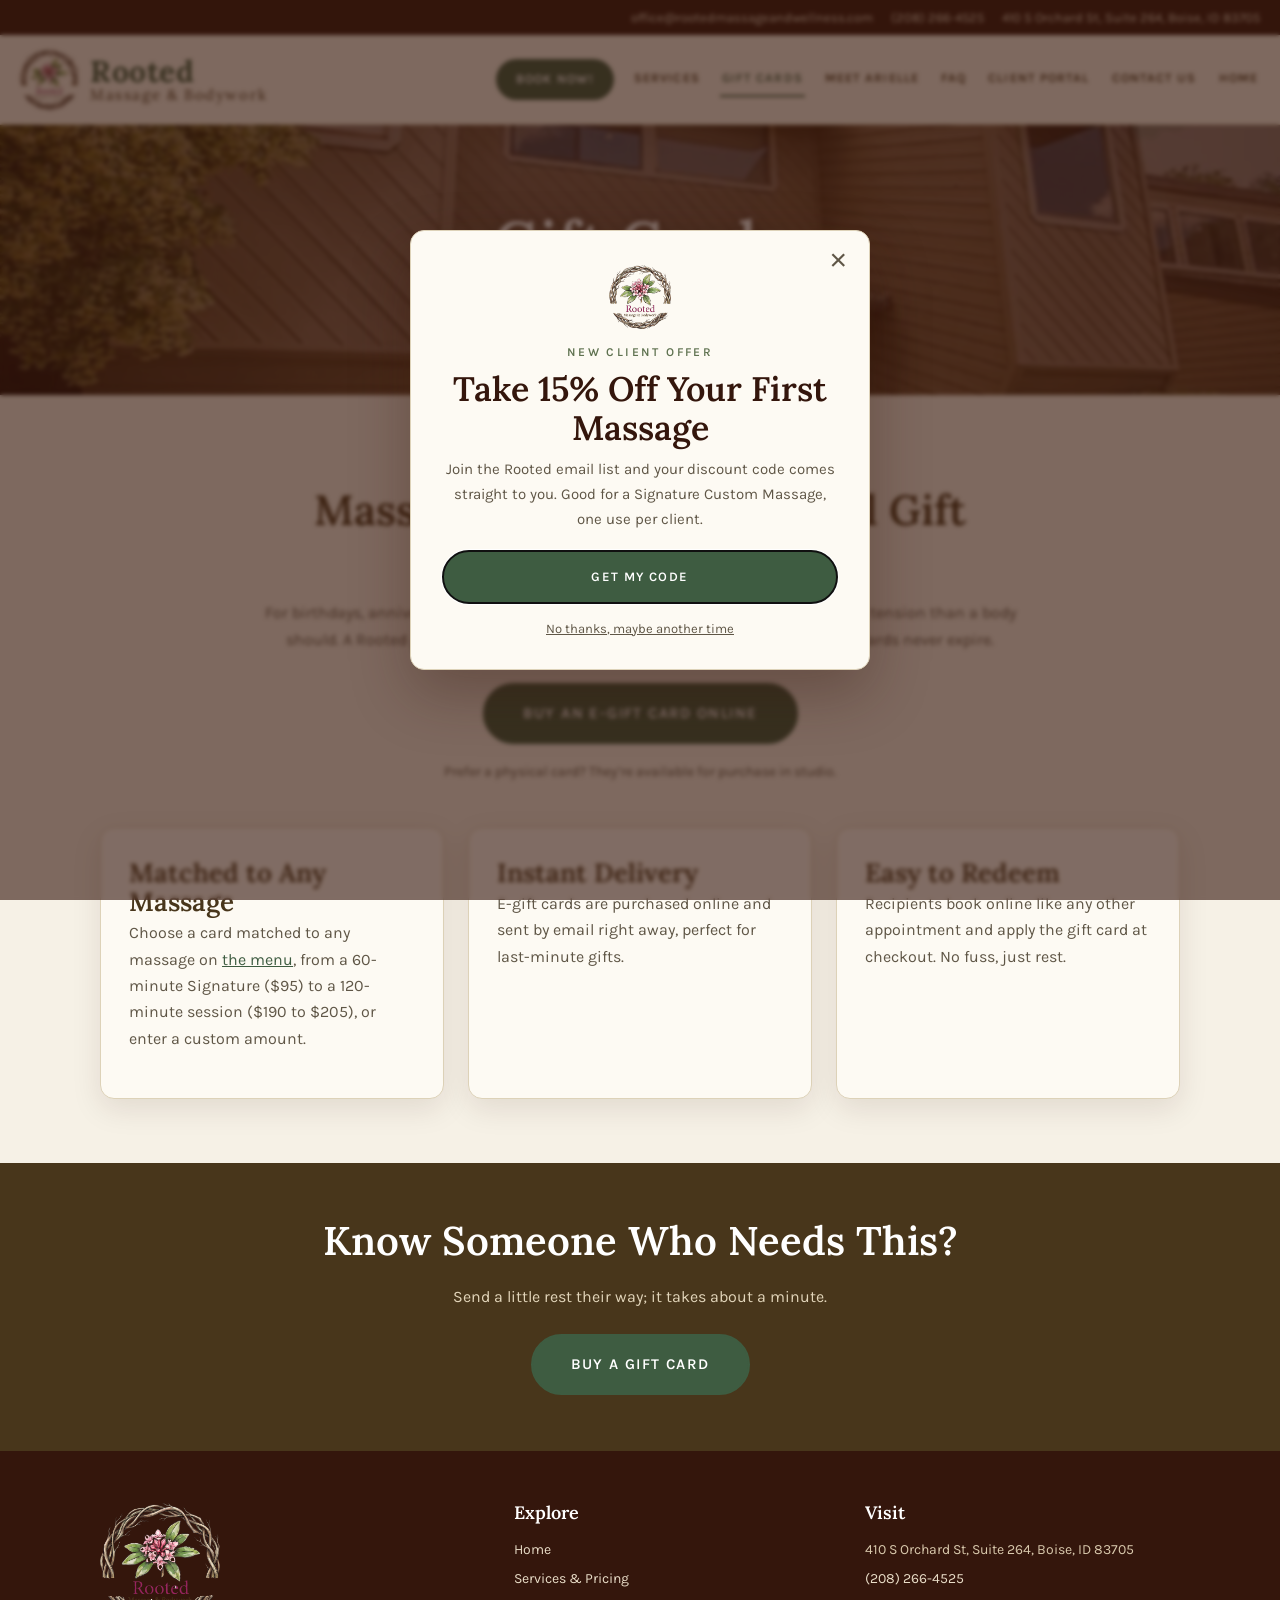
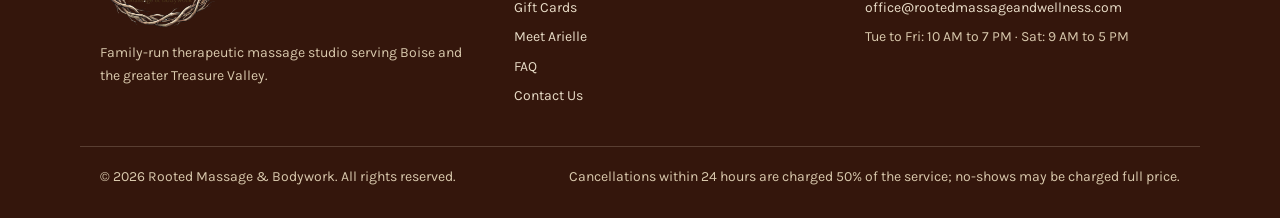
<file: gift-cards.html>
<!DOCTYPE html>
<html lang="en">
<head>
  <meta charset="UTF-8">
  <meta name="viewport" content="width=device-width, initial-scale=1.0">
  <title>Gift Cards | Rooted Massage &amp; Bodywork, Boise ID</title>
  <meta name="description" content="Give the gift of massage. Digital gift cards from Rooted Massage &amp; Bodywork in Boise, Idaho, available online and delivered instantly.">
  <link rel="canonical" href="https://rootedmassagebodywork.com/gift-cards">
  <meta name="theme-color" content="#3e5c41">

  <!-- Open Graph -->
  <meta property="og:title" content="Gift Cards | Rooted Massage &amp; Bodywork">
  <meta property="og:description" content="Give the gift of massage: digital gift cards, delivered instantly.">
  <meta property="og:type" content="website">
  <meta property="og:url" content="https://rootedmassagebodywork.com/gift-cards">
  <meta property="og:image" content="https://rootedmassagebodywork.com/assets/og-image.jpg">

  <link rel="icon" type="image/png" href="/assets/favicon.png">
  <link rel="apple-touch-icon" href="/assets/apple-touch-icon.png">
  <link rel="preconnect" href="https://fonts.googleapis.com">
  <link rel="preconnect" href="https://fonts.gstatic.com" crossorigin>
  <link href="https://fonts.googleapis.com/css2?family=Lora:ital,wght@0,400;0,500;0,600;0,700;1,400;1,500&family=Karla:ital,wght@0,400;0,600;0,700;1,400&display=swap" rel="stylesheet">
  <link rel="stylesheet" href="/css/styles.css">

  <!-- MangoMint booking overlay, installed. Book buttons open the scheduler
       in-page; remove these two lines to fall back to new-tab booking. -->
  <script>window.Mangomint = window.Mangomint || {}; window.Mangomint.CompanyId = 630678;</script>
  <script src="https://booking.mangomint.com/app.js" async></script>

  <script type="application/ld+json">
  {
    "@context": "https://schema.org",
    "@type": "HealthAndBeautyBusiness",
    "name": "Rooted Massage & Bodywork",
    "description": "Family-run therapeutic massage studio serving Boise and the Treasure Valley.",
    "image": "https://rootedmassagebodywork.com/assets/og-image.jpg",
    "url": "https://rootedmassagebodywork.com/",
    "telephone": "(208) 266-4525",
    "email": "office@rootedmassageandwellness.com",
    "priceRange": "$95 - $205",
    "openingHoursSpecification": [
      { "@type": "OpeningHoursSpecification", "dayOfWeek": ["Tuesday", "Wednesday", "Thursday", "Friday"], "opens": "10:00", "closes": "19:00" },
      { "@type": "OpeningHoursSpecification", "dayOfWeek": "Saturday", "opens": "09:00", "closes": "17:00" }
    ],
    "areaServed": "Boise, Idaho and the Treasure Valley",
    "address": {
      "@type": "PostalAddress",
      "streetAddress": "410 S Orchard St, Suite 264",
      "addressLocality": "Boise",
      "addressRegion": "ID",
      "postalCode": "83705"
    }
  }
  </script>
</head>
<body>
  <a class="skip-link" href="#main">Skip to content</a>

  <!-- ====================================================================
       SHARED TOP STRIP, if you change this, change it in ALL 7 html files
       ==================================================================== -->
  <div class="topstrip">
    <div class="topstrip__inner">
      <div class="topstrip__contact">
        <a href="mailto:office@rootedmassageandwellness.com">office@rootedmassageandwellness.com</a>
        <a href="tel:+12082664525">(208) 266-4525</a>
        <span>410 S Orchard St, Suite 264, Boise, ID 83705</span>
      </div>
    </div>
  </div>

  <!-- ====================================================================
       SHARED HEADER / NAV, if you change this, change it in ALL 7 html
       files. Move aria-current="page" to the link matching each page.
       ==================================================================== -->
  <header class="siteheader">
    <div class="siteheader__inner">
      <a class="brand" href="/">
        <img class="brand__mark" src="/assets/logo-mark.png" alt="Rooted Massage &amp; Bodywork wreath logo">
        <span class="brand__text"><strong>Rooted</strong><small>Massage &amp; Bodywork</small></span>
      </a>
      <button class="nav-toggle" id="navToggle" aria-label="Open menu" aria-expanded="false" aria-controls="siteNav">
        <span></span><span></span><span></span>
      </button>
      <nav class="nav" id="siteNav" aria-label="Site">
        <a class="nav__book book-btn" data-book="default" href="/services#menu">Book Now!</a>
        <a href="/services">Services</a>
        <a href="/gift-cards" aria-current="page">Gift Cards</a>
        <a href="/arielle">Meet Arielle</a>
        <a href="/faq">FAQ</a>
        <a class="book-btn" data-book="portal" href="/contact" title="Client portal link coming soon">Client Portal</a>
        <a href="/contact">Contact Us</a>
        <a href="/">Home</a>
      </nav>
    </div>
  </header>

  <main id="main">

    <!-- ============ Page hero ============ -->
    <section class="pagehero">
      <img class="pagehero__img" src="/assets/office-front.jpg" alt="" aria-hidden="true">
      <div class="pagehero__inner">
        <h1>Gift Cards</h1>
        <p>Give the gift of genuine rest</p>
      </div>
    </section>

    <!-- ============ Pitch ============ -->
    <section class="section section--center">
      <div class="wrap">
        <span class="section__kicker">A Thoughtful Gift</span>
        <h2 class="section__title">Massage Makes a Wonderful Gift</h2>
        <div class="divider" aria-hidden="true"><svg viewBox="0 0 24 24"><path d="M12 21c0-6 0-9 0-13m0 0c-2-1-4-3-5-6 3 0 5 1 5 1s2-1 5-1c-1 3-3 5-5 6zm0 5c-2 0-5-1-7-3m7 3c2 0 5-1 7-3" fill="none" stroke="currentColor" stroke-width="1.6" stroke-linecap="round"/></svg></div>

        <p class="section__intro" style="margin-left: auto; margin-right: auto;">For birthdays, anniversaries,
          new parents, hard workers, and anyone carrying more tension than a body should. A Rooted gift card
          is an hour (or more) of genuine, unhurried care. Gift cards never expire.</p>

        <!-- The button below uses the "giftCards" link in js/main.js (live MangoMint gift-card page). -->
        <p style="margin-top: 30px;">
          <a class="btn btn--big book-btn" data-book="giftCards" href="https://clients.mangomint.com/gift-cards/rootedtherapeutics">Buy an E-Gift Card Online</a>
        </p>
        <p style="color: var(--ink-soft); font-size: 14px;">Prefer a physical card? They&rsquo;re available
          for purchase in studio.</p>

        <div class="card-grid" style="margin-top: 44px; text-align: left;">
          <article class="card">
            <h3>Matched to Any Massage</h3>
            <p>Choose a card matched to any massage on <a href="/services">the menu</a>, from a 60-minute
              Signature ($95) to a 120-minute session ($190 to $205), or enter a custom amount.</p>
          </article>
          <article class="card">
            <h3>Instant Delivery</h3>
            <p>E-gift cards are purchased online and sent by email right away, perfect for last-minute
              gifts.</p>
          </article>
          <article class="card">
            <h3>Easy to Redeem</h3>
            <p>Recipients book online like any other appointment and apply the gift card at checkout.
              No fuss, just rest.</p>
          </article>
        </div>
      </div>
    </section>

    <!-- ============ CTA band ============ -->
    <section class="cta-band">
      <h2>Know Someone Who Needs This?</h2>
      <p>Send a little rest their way; it takes about a minute.</p>
      <a class="btn btn--big book-btn" data-book="giftCards" href="https://clients.mangomint.com/gift-cards/rootedtherapeutics">Buy a Gift Card</a>
    </section>

  </main>

  <!-- ====================================================================
       SHARED FOOTER, if you change this, change it in ALL 7 html files
       ==================================================================== -->
  <footer class="footer">
    <div class="footer__grid">
      <div class="footer__brand">
        <img src="/assets/logo-mark.png" alt="" loading="lazy">
        <p>Family-run therapeutic massage studio serving Boise and the greater Treasure Valley.</p>
      </div>
      <div>
        <h4>Explore</h4>
        <ul>
          <li><a href="/">Home</a></li>
          <li><a href="/services">Services &amp; Pricing</a></li>
          <li><a href="/gift-cards">Gift Cards</a></li>
          <li><a href="/arielle">Meet Arielle</a></li>
          <li><a href="/faq">FAQ</a></li>
          <li><a href="/contact">Contact Us</a></li>
        </ul>
      </div>
      <div>
        <h4>Visit</h4>
        <ul>
          <li>410 S Orchard St, Suite 264, Boise, ID 83705</li>
          <li><a href="tel:+12082664525">(208) 266-4525</a></li>
          <li><a href="mailto:office@rootedmassageandwellness.com">office@rootedmassageandwellness.com</a></li>
          <li>Tue to Fri: 10 AM to 7 PM &middot; Sat: 9 AM to 5 PM</li>
        </ul>
      </div>
    </div>
    <div class="footer__note">
      <span>&copy; 2026 Rooted Massage &amp; Bodywork. All rights reserved.</span>
      <span>Cancellations within 24 hours are charged 50% of the service; no-shows may be charged full price.</span>
    </div>
  </footer>

  <script src="/js/main.js"></script>
</body>
</html>
</file>
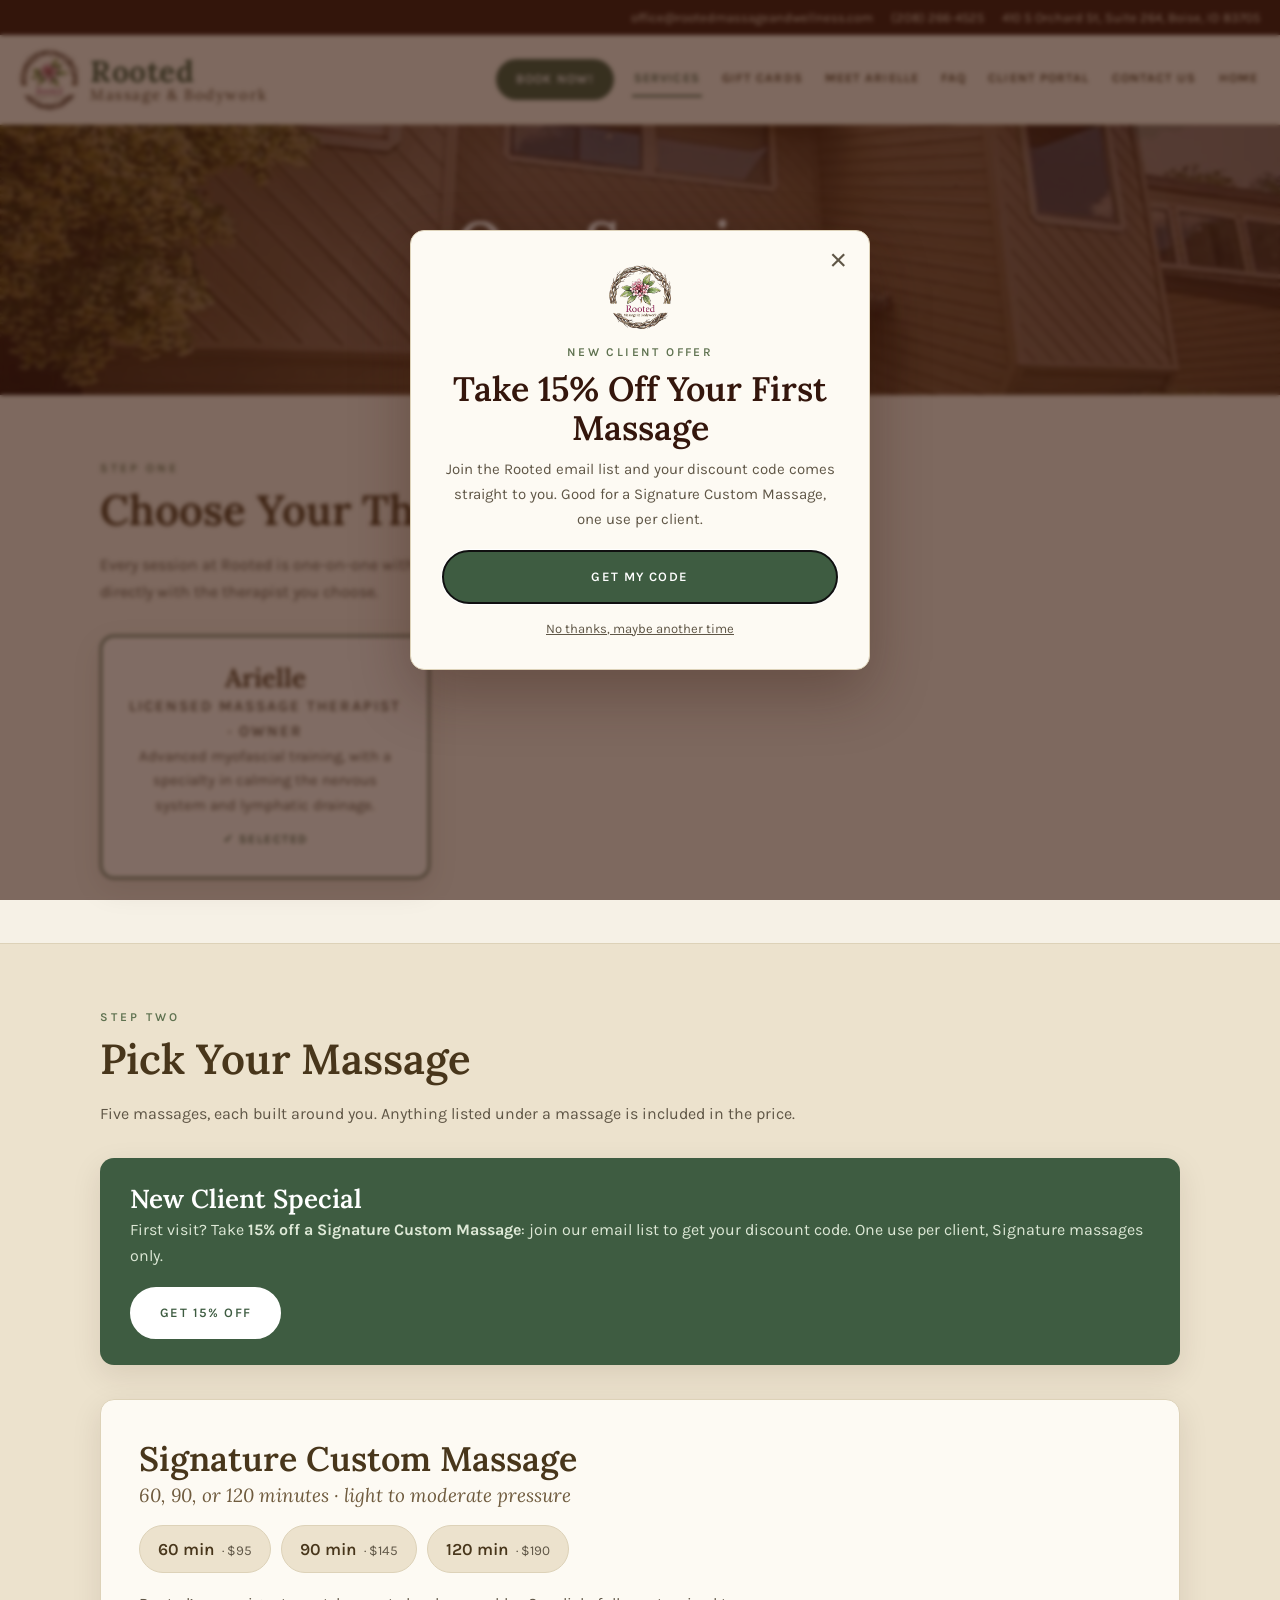
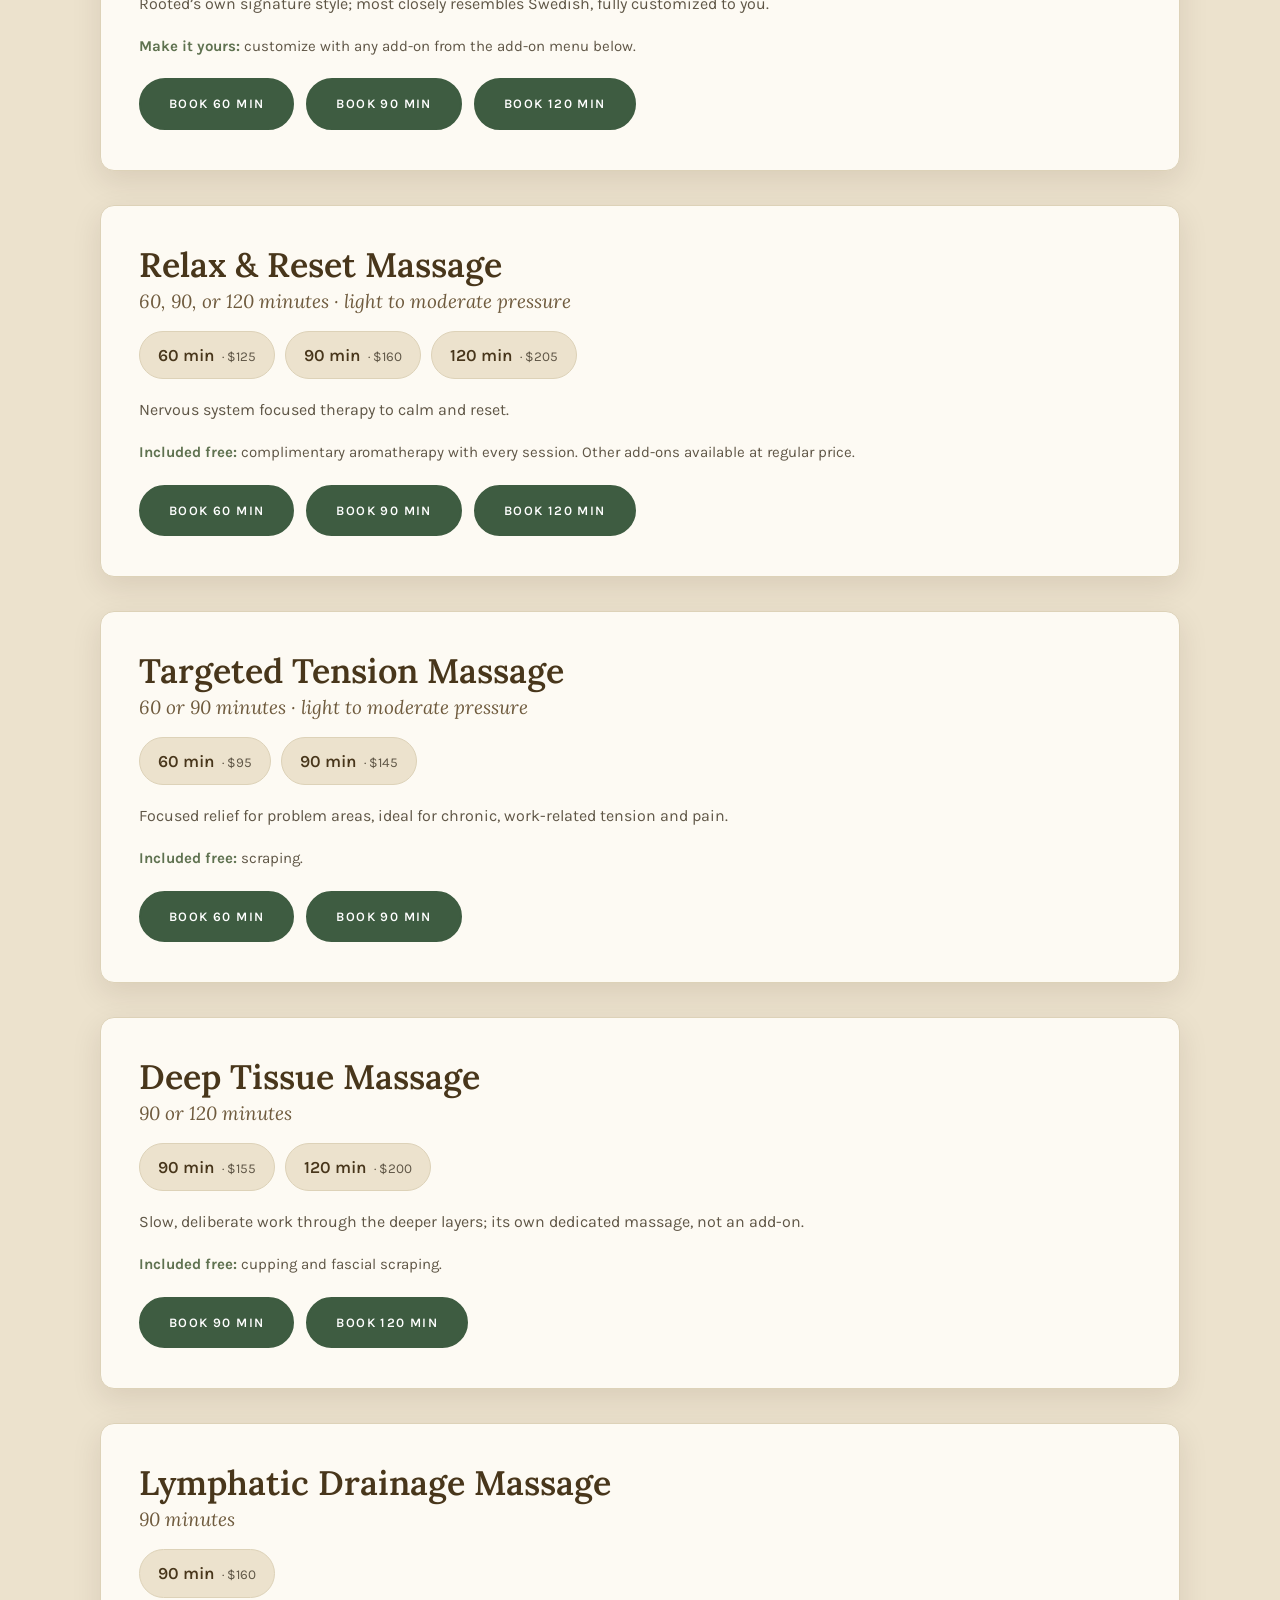
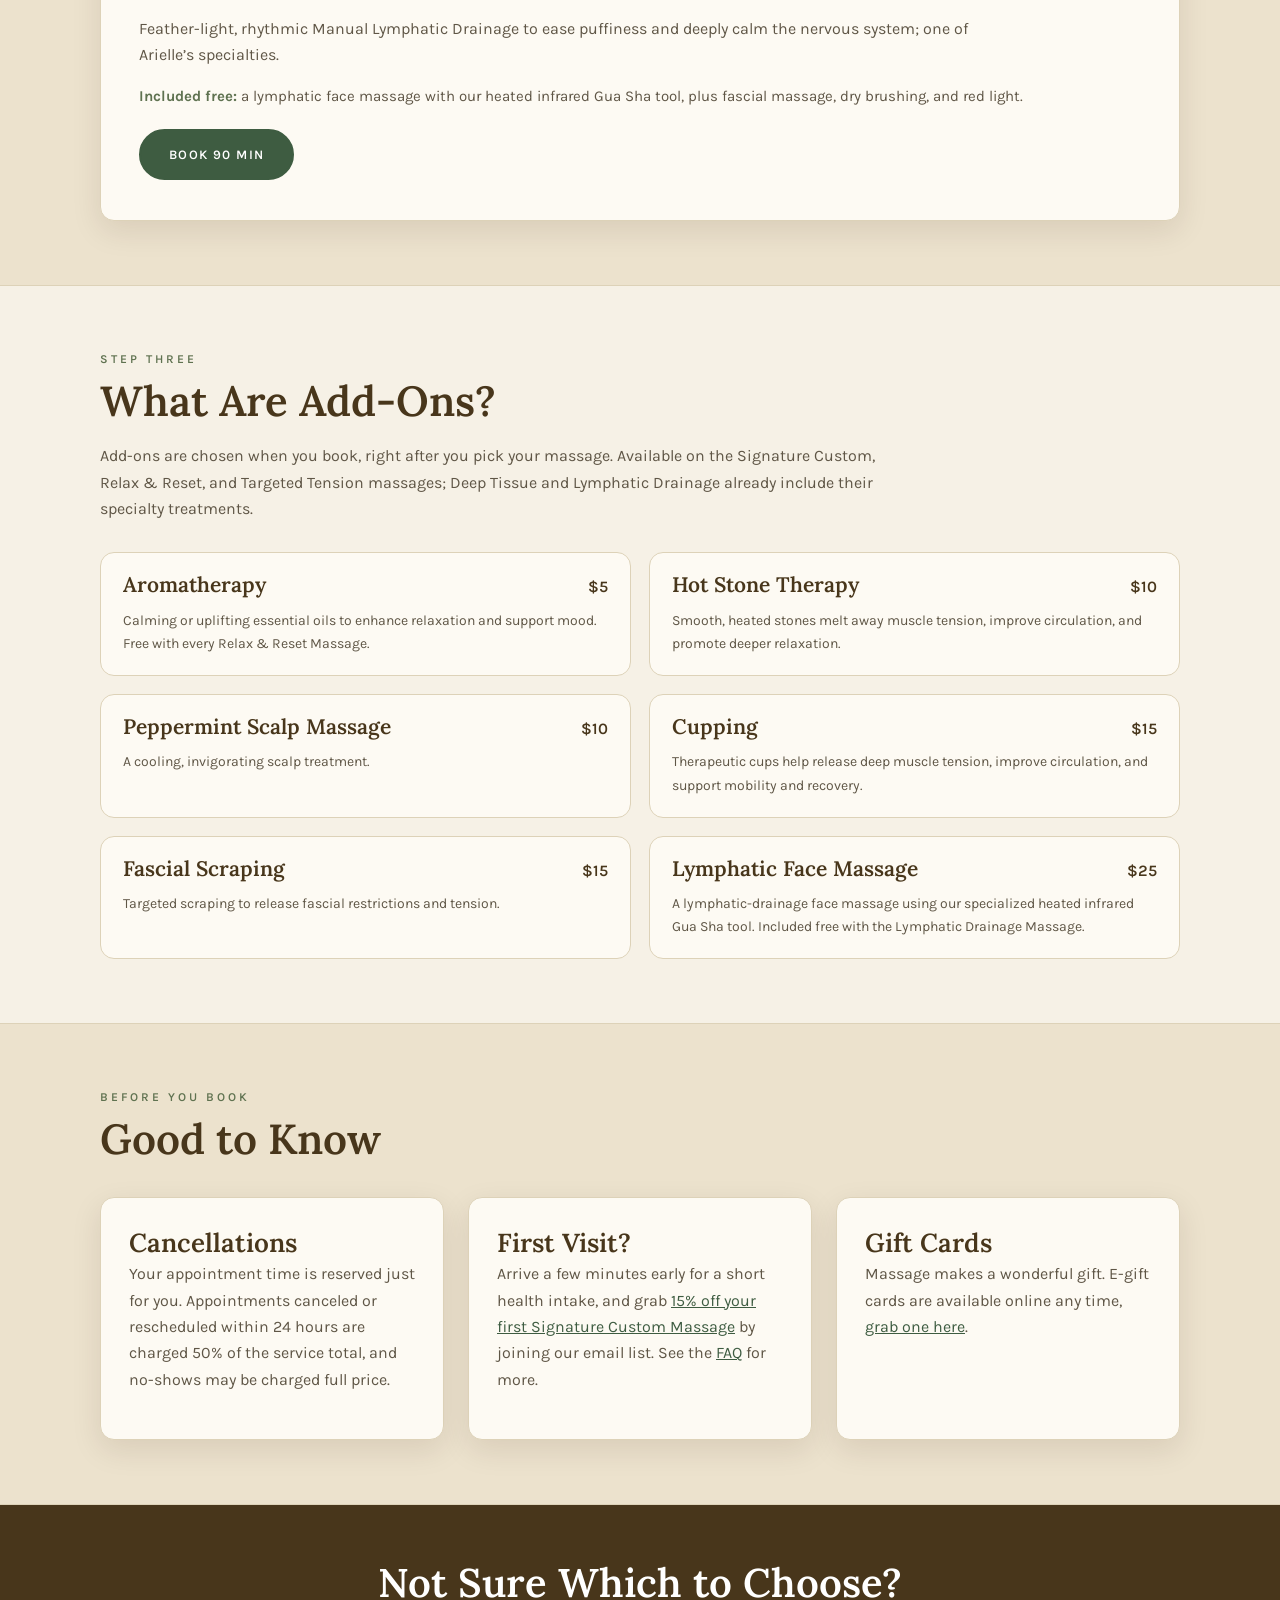
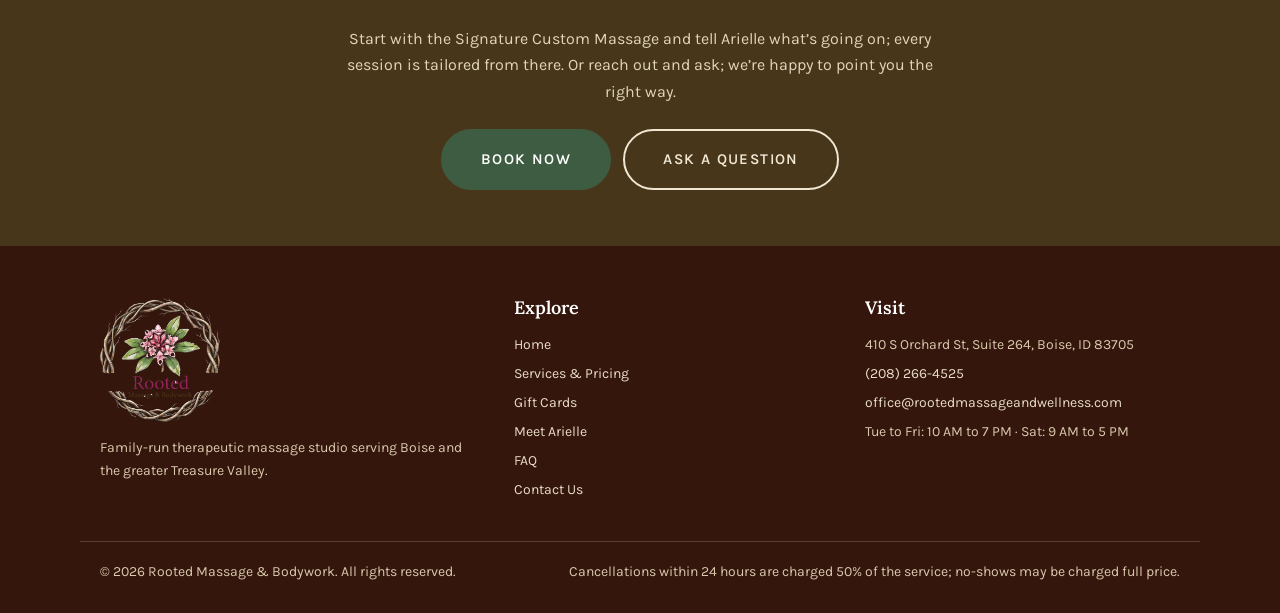
<file: services.html>
<!DOCTYPE html>
<html lang="en">
<head>
  <meta charset="UTF-8">
  <meta name="viewport" content="width=device-width, initial-scale=1.0">
  <title>Massage Services &amp; Pricing | Rooted Massage &amp; Bodywork, Boise ID</title>
  <meta name="description" content="Signature custom, relax &amp; reset, targeted tension, deep tissue, and lymphatic drainage massage in Boise, Idaho. See pricing, add-ons, and book online with Rooted Massage &amp; Bodywork.">
  <link rel="canonical" href="https://rootedmassagebodywork.com/services">
  <meta name="theme-color" content="#3e5c41">

  <!-- Open Graph -->
  <meta property="og:title" content="Massage Services &amp; Pricing | Rooted Massage &amp; Bodywork">
  <meta property="og:description" content="Five massages, six add-ons, one therapist who takes her time. Book online today.">
  <meta property="og:type" content="website">
  <meta property="og:url" content="https://rootedmassagebodywork.com/services">
  <meta property="og:image" content="https://rootedmassagebodywork.com/assets/og-image.jpg">

  <link rel="icon" type="image/png" href="/assets/favicon.png">
  <link rel="apple-touch-icon" href="/assets/apple-touch-icon.png">
  <link rel="preconnect" href="https://fonts.googleapis.com">
  <link rel="preconnect" href="https://fonts.gstatic.com" crossorigin>
  <link href="https://fonts.googleapis.com/css2?family=Lora:ital,wght@0,400;0,500;0,600;0,700;1,400;1,500&family=Karla:ital,wght@0,400;0,600;0,700;1,400&display=swap" rel="stylesheet">
  <link rel="stylesheet" href="/css/styles.css">

  <!-- MangoMint booking overlay, installed. Book buttons open the scheduler
       in-page; remove these two lines to fall back to new-tab booking. -->
  <script>window.Mangomint = window.Mangomint || {}; window.Mangomint.CompanyId = 630678;</script>
  <script src="https://booking.mangomint.com/app.js" async></script>

  <script type="application/ld+json">
  {
    "@context": "https://schema.org",
    "@type": "HealthAndBeautyBusiness",
    "name": "Rooted Massage & Bodywork",
    "description": "Family-run therapeutic massage studio serving Boise and the Treasure Valley.",
    "image": "https://rootedmassagebodywork.com/assets/og-image.jpg",
    "url": "https://rootedmassagebodywork.com/",
    "telephone": "(208) 266-4525",
    "email": "office@rootedmassageandwellness.com",
    "priceRange": "$95 - $205",
    "openingHoursSpecification": [
      { "@type": "OpeningHoursSpecification", "dayOfWeek": ["Tuesday", "Wednesday", "Thursday", "Friday"], "opens": "10:00", "closes": "19:00" },
      { "@type": "OpeningHoursSpecification", "dayOfWeek": "Saturday", "opens": "09:00", "closes": "17:00" }
    ],
    "areaServed": "Boise, Idaho and the Treasure Valley",
    "address": {
      "@type": "PostalAddress",
      "streetAddress": "410 S Orchard St, Suite 264",
      "addressLocality": "Boise",
      "addressRegion": "ID",
      "postalCode": "83705"
    }
  }
  </script>
</head>
<body>
  <a class="skip-link" href="#main">Skip to content</a>

  <!-- ====================================================================
       SHARED TOP STRIP, if you change this, change it in ALL 7 html files
       ==================================================================== -->
  <div class="topstrip">
    <div class="topstrip__inner">
      <div class="topstrip__contact">
        <a href="mailto:office@rootedmassageandwellness.com">office@rootedmassageandwellness.com</a>
        <a href="tel:+12082664525">(208) 266-4525</a>
        <span>410 S Orchard St, Suite 264, Boise, ID 83705</span>
      </div>
    </div>
  </div>

  <!-- ====================================================================
       SHARED HEADER / NAV, if you change this, change it in ALL 7 html
       files. Move aria-current="page" to the link matching each page.
       ==================================================================== -->
  <header class="siteheader">
    <div class="siteheader__inner">
      <a class="brand" href="/">
        <img class="brand__mark" src="/assets/logo-mark.png" alt="Rooted Massage &amp; Bodywork wreath logo">
        <span class="brand__text"><strong>Rooted</strong><small>Massage &amp; Bodywork</small></span>
      </a>
      <button class="nav-toggle" id="navToggle" aria-label="Open menu" aria-expanded="false" aria-controls="siteNav">
        <span></span><span></span><span></span>
      </button>
      <nav class="nav" id="siteNav" aria-label="Site">
        <a class="nav__book book-btn" data-book="default" href="#menu">Book Now!</a>
        <a href="/services" aria-current="page">Services</a>
        <a href="/gift-cards">Gift Cards</a>
        <a href="/arielle">Meet Arielle</a>
        <a href="/faq">FAQ</a>
        <a class="book-btn" data-book="portal" href="/contact" title="Client portal link coming soon">Client Portal</a>
        <a href="/contact">Contact Us</a>
        <a href="/">Home</a>
      </nav>
    </div>
  </header>

  <main id="main">

    <!-- ============ Page hero ============ -->
    <section class="pagehero">
      <img class="pagehero__img" src="/assets/office-front.jpg" alt="" aria-hidden="true">
      <div class="pagehero__inner">
        <h1>Our Services</h1>
        <p>Rest. Restore. Renew.</p>
      </div>
    </section>

    <!-- ============ Step 1: Therapist ============ -->
    <section class="section" id="therapist">
      <div class="wrap">
        <span class="section__kicker">Step One</span>
        <h2 class="section__title">Choose Your Therapist</h2>
        <p class="section__intro">Every session at Rooted is one-on-one with a licensed massage therapist.
          Your Book buttons schedule directly with the therapist you choose.</p>

        <div class="therapist-grid">
          <button type="button" class="therapist-card" data-therapist="arielle" aria-pressed="true">
            <h3>Arielle</h3>
            <p class="therapist-card__role">Licensed Massage Therapist &middot; Owner</p>
            <p>Advanced myofascial training, with a specialty in calming the nervous system and lymphatic
              drainage.</p>
            <span class="therapist-card__badge">&#10003; Selected</span>
          </button>
          <!-- FUTURE THERAPIST: copy the card above, change data-therapist="newname"
               and aria-pressed="false", then add a matching entry in js/main.js. -->
        </div>
      </div>
    </section>

    <!-- ============ Step 2: The menu ============ -->
    <section class="section section--tint" id="menu">
      <div class="wrap">
        <span class="section__kicker">Step Two</span>
        <h2 class="section__title">Pick Your Massage</h2>
        <p class="section__intro">Five massages, each built around you. Anything listed under a massage is
          included in the price.</p>

        <!-- New client special, the discount code is intentionally NOT printed
             here; it's revealed by the MangoMint email-signup form. -->
        <aside class="special-banner">
          <div>
            <h3>New Client Special</h3>
            <p>First visit? Take <strong>15% off a Signature Custom Massage</strong>: join our email
              list to get your discount code. One use per client, Signature massages only.</p>
          </div>
          <a class="btn" href="https://mangomint.co/MT9obD" target="_blank" rel="noopener">Get 15% Off</a>
        </aside>

        <!-- ============ Signature Custom ============ -->
        <article class="service" id="signature">
          <div class="service__head">
            <h3>Signature Custom Massage</h3>
            <span class="service__duration">60, 90, or 120 minutes &middot; light to moderate pressure</span>
          </div>
          <div class="price-row">
            <span class="price-pill"><strong>60 min</strong> <span>&middot; $95</span></span>
            <span class="price-pill"><strong>90 min</strong> <span>&middot; $145</span></span>
            <span class="price-pill"><strong>120 min</strong> <span>&middot; $190</span></span>
          </div>
          <p class="service__desc">Rooted&rsquo;s own signature style; most closely resembles Swedish,
            fully customized to you.</p>
          <p class="service__includes"><strong>Make it yours:</strong> customize with any add-on from the
            add-on menu below.</p>
          <div class="btn-row">
            <a class="btn book-btn" data-book="signature-60" href="#menu">Book 60 Min</a>
            <a class="btn book-btn" data-book="signature-90" href="#menu">Book 90 Min</a>
            <a class="btn book-btn" data-book="signature-120" href="#menu">Book 120 Min</a>
          </div>
        </article>

        <!-- ============ Relax & Reset ============ -->
        <article class="service" id="relax-reset">
          <div class="service__head">
            <h3>Relax &amp; Reset Massage</h3>
            <span class="service__duration">60, 90, or 120 minutes &middot; light to moderate pressure</span>
          </div>
          <div class="price-row">
            <span class="price-pill"><strong>60 min</strong> <span>&middot; $125</span></span>
            <span class="price-pill"><strong>90 min</strong> <span>&middot; $160</span></span>
            <span class="price-pill"><strong>120 min</strong> <span>&middot; $205</span></span>
          </div>
          <p class="service__desc">Nervous system focused therapy to calm and reset.</p>
          <p class="service__includes"><strong>Included free:</strong> complimentary aromatherapy with every
            session. Other add-ons available at regular price.</p>
          <div class="btn-row">
            <a class="btn book-btn" data-book="relax-reset-60" href="#menu">Book 60 Min</a>
            <a class="btn book-btn" data-book="relax-reset-90" href="#menu">Book 90 Min</a>
            <a class="btn book-btn" data-book="relax-reset-120" href="#menu">Book 120 Min</a>
          </div>
        </article>

        <!-- ============ Targeted Tension ============ -->
        <article class="service" id="targeted">
          <div class="service__head">
            <h3>Targeted Tension Massage</h3>
            <span class="service__duration">60 or 90 minutes &middot; light to moderate pressure</span>
          </div>
          <div class="price-row">
            <span class="price-pill"><strong>60 min</strong> <span>&middot; $95</span></span>
            <span class="price-pill"><strong>90 min</strong> <span>&middot; $145</span></span>
          </div>
          <p class="service__desc">Focused relief for problem areas, ideal for chronic, work-related
            tension and pain.</p>
          <p class="service__includes"><strong>Included free:</strong> scraping.</p>
          <div class="btn-row">
            <a class="btn book-btn" data-book="targeted-60" href="#menu">Book 60 Min</a>
            <a class="btn book-btn" data-book="targeted-90" href="#menu">Book 90 Min</a>
          </div>
        </article>

        <!-- ============ Deep Tissue ============ -->
        <article class="service" id="deep-tissue">
          <div class="service__head">
            <h3>Deep Tissue Massage</h3>
            <span class="service__duration">90 or 120 minutes</span>
          </div>
          <div class="price-row">
            <span class="price-pill"><strong>90 min</strong> <span>&middot; $155</span></span>
            <span class="price-pill"><strong>120 min</strong> <span>&middot; $200</span></span>
          </div>
          <p class="service__desc">Slow, deliberate work through the deeper layers; its own dedicated
            massage, not an add-on.</p>
          <p class="service__includes"><strong>Included free:</strong> cupping and fascial scraping.</p>
          <div class="btn-row">
            <a class="btn book-btn" data-book="deep-tissue-90" href="#menu">Book 90 Min</a>
            <a class="btn book-btn" data-book="deep-tissue-120" href="#menu">Book 120 Min</a>
          </div>
        </article>

        <!-- ============ Lymphatic Drainage ============ -->
        <article class="service" id="lymphatic">
          <div class="service__head">
            <h3>Lymphatic Drainage Massage</h3>
            <span class="service__duration">90 minutes</span>
          </div>
          <div class="price-row">
            <span class="price-pill"><strong>90 min</strong> <span>&middot; $160</span></span>
          </div>
          <p class="service__desc">Feather-light, rhythmic Manual Lymphatic Drainage to ease puffiness and
            deeply calm the nervous system; one of Arielle&rsquo;s specialties.</p>
          <p class="service__includes"><strong>Included free:</strong> a lymphatic face massage with our
            heated infrared Gua Sha tool, plus fascial massage, dry brushing, and red light.</p>
          <div class="btn-row">
            <a class="btn book-btn" data-book="lymphatic-90" href="#menu">Book 90 Min</a>
          </div>
        </article>

      </div>
    </section>

    <!-- ============ Step 3: Add-ons ============ -->
    <section class="section" id="add-ons">
      <div class="wrap">
        <span class="section__kicker">Step Three</span>
        <h2 class="section__title">What Are Add-Ons?</h2>
        <p class="section__intro">Add-ons are chosen when you book, right after you pick your massage.
          Available on the Signature Custom, Relax &amp; Reset, and Targeted Tension massages;
          Deep Tissue and Lymphatic Drainage already include their specialty treatments.</p>

        <div class="addon-grid">
          <div class="addon">
            <div class="addon__head"><h3>Aromatherapy</h3><span class="addon__price">$5</span></div>
            <p>Calming or uplifting essential oils to enhance relaxation and support mood. Free with every
              Relax &amp; Reset Massage.</p>
          </div>
          <div class="addon">
            <div class="addon__head"><h3>Hot Stone Therapy</h3><span class="addon__price">$10</span></div>
            <p>Smooth, heated stones melt away muscle tension, improve circulation, and promote deeper
              relaxation.</p>
          </div>
          <div class="addon">
            <div class="addon__head"><h3>Peppermint Scalp Massage</h3><span class="addon__price">$10</span></div>
            <p>A cooling, invigorating scalp treatment.</p>
          </div>
          <div class="addon">
            <div class="addon__head"><h3>Cupping</h3><span class="addon__price">$15</span></div>
            <p>Therapeutic cups help release deep muscle tension, improve circulation, and support mobility
              and recovery.</p>
          </div>
          <div class="addon">
            <div class="addon__head"><h3>Fascial Scraping</h3><span class="addon__price">$15</span></div>
            <p>Targeted scraping to release fascial restrictions and tension.</p>
          </div>
          <div class="addon">
            <div class="addon__head"><h3>Lymphatic Face Massage</h3><span class="addon__price">$25</span></div>
            <p>A lymphatic-drainage face massage using our specialized heated infrared Gua Sha tool.
              Included free with the Lymphatic Drainage Massage.</p>
          </div>
        </div>
      </div>
    </section>

    <!-- ============ Policies / good to know ============ -->
    <section class="section section--tint">
      <div class="wrap">
        <span class="section__kicker">Before You Book</span>
        <h2 class="section__title">Good to Know</h2>
        <div class="card-grid">
          <article class="card">
            <h3>Cancellations</h3>
            <p>Your appointment time is reserved just for you. Appointments canceled or rescheduled
              within 24 hours are charged 50% of the service total, and no-shows may be charged
              full price.</p>
          </article>
          <article class="card">
            <h3>First Visit?</h3>
            <p>Arrive a few minutes early for a short health intake, and grab
              <a href="https://mangomint.co/MT9obD" target="_blank" rel="noopener">15% off your first
              Signature Custom Massage</a> by joining our email list. See the
              <a href="/faq">FAQ</a> for more.</p>
          </article>
          <article class="card">
            <h3>Gift Cards</h3>
            <p>Massage makes a wonderful gift. E-gift cards are available online any time,
              <a href="/gift-cards">grab one here</a>.</p>
          </article>
        </div>
      </div>
    </section>

    <!-- ============ CTA band ============ -->
    <section class="cta-band">
      <h2>Not Sure Which to Choose?</h2>
      <p>Start with the Signature Custom Massage and tell Arielle what&rsquo;s going on; every session is
        tailored from there. Or reach out and ask; we&rsquo;re happy to point you the right way.</p>
      <div class="btn-row" style="justify-content: center;">
        <a class="btn btn--big book-btn" data-book="default" href="#menu">Book Now</a>
        <a class="btn btn--big btn--ghost" href="/contact" style="color: #f0e7d3; border-color: #f0e7d3;">Ask a Question</a>
      </div>
    </section>

  </main>

  <!-- ====================================================================
       SHARED FOOTER, if you change this, change it in ALL 7 html files
       ==================================================================== -->
  <footer class="footer">
    <div class="footer__grid">
      <div class="footer__brand">
        <img src="/assets/logo-mark.png" alt="" loading="lazy">
        <p>Family-run therapeutic massage studio serving Boise and the greater Treasure Valley.</p>
      </div>
      <div>
        <h4>Explore</h4>
        <ul>
          <li><a href="/">Home</a></li>
          <li><a href="/services">Services &amp; Pricing</a></li>
          <li><a href="/gift-cards">Gift Cards</a></li>
          <li><a href="/arielle">Meet Arielle</a></li>
          <li><a href="/faq">FAQ</a></li>
          <li><a href="/contact">Contact Us</a></li>
        </ul>
      </div>
      <div>
        <h4>Visit</h4>
        <ul>
          <li>410 S Orchard St, Suite 264, Boise, ID 83705</li>
          <li><a href="tel:+12082664525">(208) 266-4525</a></li>
          <li><a href="mailto:office@rootedmassageandwellness.com">office@rootedmassageandwellness.com</a></li>
          <li>Tue to Fri: 10 AM to 7 PM &middot; Sat: 9 AM to 5 PM</li>
        </ul>
      </div>
    </div>
    <div class="footer__note">
      <span>&copy; 2026 Rooted Massage &amp; Bodywork. All rights reserved.</span>
      <span>Cancellations within 24 hours are charged 50% of the service; no-shows may be charged full price.</span>
    </div>
  </footer>

  <script src="/js/main.js"></script>
</body>
</html>
</file>
<file: css/styles.css>
/* ==========================================================================
   Rooted Massage & Bodywork: design system + layout
   Structure modeled on en-spa.com (top contact strip, horizontal nav,
   hero band, service cards, accordion FAQ) restyled to the Rooted brand.
   ========================================================================== */

/* ---- Design tokens -------------------------------------------------------
   The whole palette lives here, sampled from the Rooted logo set.
   Tune these and the entire site follows. */
:root {
  /* Parchment & surfaces */
  --parchment:      #f6f1e6;  /* page background */
  --parchment-deep: #ece2cd;  /* tinted sections */
  --card:           #fdfaf3;  /* cards */

  /* Brand accents (sampled from the logo) */
  --accent:        #3e5c41;  /* primary accent: deep forest green (buttons, links, banners) */
  --accent-bright: #4e7050;  /* hover / highlights */
  --bark:        #48361b;  /* dark brown: subtitle text, footer, prices */
  --bark-deep:   #34160c;  /* darkest brown: contact strip, vignette */
  --bark-soft:   #6f5b3e;  /* secondary brown */
  --sage:        #a4ac92;  /* soft green accents */
  --leaf:        #5f7250;  /* deeper green: links, icons */

  /* Text */
  --ink:      #322a1e;
  --ink-soft: #5f5646;
  --line:     #ddd2b8;

  /* Type */
  --font-display: "Lora", Georgia, serif;
  --font-body:    "Karla", -apple-system, BlinkMacSystemFont, "Segoe UI", sans-serif;

  /* Layout */
  --wrap: 1120px;
  --radius: 14px;
  --radius-pill: 999px;
  --shadow: 0 10px 30px rgba(52, 22, 12, 0.10);
}

/* ---- Reset / base -------------------------------------------------------- */
*, *::before, *::after { box-sizing: border-box; }

html { scroll-behavior: smooth; }
@media (prefers-reduced-motion: reduce) {
  html { scroll-behavior: auto; }
}

body {
  margin: 0;
  font-family: var(--font-body);
  font-size: 16px;
  line-height: 1.65;
  color: var(--ink);
  background: var(--parchment);
  -webkit-font-smoothing: antialiased;
}

img { max-width: 100%; display: block; }

h1, h2, h3, h4 {
  font-family: var(--font-display);
  font-weight: 600;
  line-height: 1.12;
  color: var(--bark);
  margin: 0 0 0.5em;
}

p { margin: 0 0 1em; }

a { color: var(--accent); }
a:hover { color: var(--accent-bright); }

.wrap {
  max-width: var(--wrap);
  margin: 0 auto;
  padding: 0 20px;
}

/* Skip link (a11y) */
.skip-link {
  position: absolute;
  left: -9999px;
  top: 0;
  background: var(--bark);
  color: #fff;
  padding: 10px 18px;
  z-index: 200;
}
.skip-link:focus { left: 0; color: #fff; }

/* ==========================================================================
   Top contact strip
   ========================================================================== */
.topstrip {
  background: var(--bark-deep);
  color: #e9ddc8;
  font-size: 13px;
}
.topstrip__inner {
  max-width: 1360px;
  margin: 0 auto;
  padding: 7px 20px;
  display: flex;
  align-items: center;
  justify-content: flex-end;
  gap: 16px;
  flex-wrap: wrap;
}
.topstrip a { color: #e9ddc8; text-decoration: none; }
.topstrip a:hover { color: #fff; text-decoration: underline; }
.topstrip__social { display: flex; gap: 14px; align-items: center; }
.topstrip__social svg { width: 15px; height: 15px; fill: currentColor; display: block; }
.topstrip__contact { display: flex; gap: 18px; flex-wrap: wrap; align-items: center; }

/* ==========================================================================
   Header / nav
   ========================================================================== */
.siteheader {
  background: var(--parchment);
  border-bottom: 1px solid var(--line);
  position: relative;
  z-index: 100;
}
.siteheader__inner {
  max-width: 1360px;
  margin: 0 auto;
  padding: 14px 20px;
  display: flex;
  align-items: center;
  justify-content: space-between;
  gap: 20px;
}

.brand {
  display: flex;
  align-items: center;
  gap: 12px;
  text-decoration: none;
}
.brand__mark { width: 58px; height: auto; }
.brand__text { line-height: 1.05; }
.brand__text strong {
  display: block;
  font-family: var(--font-display);
  font-size: 30px;
  font-weight: 700;
  color: var(--accent);
  letter-spacing: 0.5px;
}
.brand__text small {
  display: block;
  font-family: var(--font-display);
  font-size: 15px;
  color: var(--bark);
  letter-spacing: 1.6px;
}

.nav {
  display: flex;
  align-items: center;
  gap: 4px 18px;
  flex-wrap: wrap;
  justify-content: flex-end;
}
.nav a {
  font-size: 12.5px;
  font-weight: 600;
  letter-spacing: 1.1px;
  text-transform: uppercase;
  text-decoration: none;
  color: var(--bark);
  padding: 6px 2px;
  border-bottom: 2px solid transparent;
}
.nav a:hover { color: var(--accent); }
.nav a[aria-current="page"] {
  color: var(--accent);
  border-bottom-color: var(--accent);
}
.nav a.nav__book {
  background: var(--accent);
  color: #fff;
  padding: 10px 20px;
  border-radius: var(--radius-pill);
  border-bottom: none;
}
.nav a.nav__book:hover { background: var(--accent-bright); color: #fff; }

/* Mobile nav toggle */
.nav-toggle {
  display: none;
  background: none;
  border: 1px solid var(--line);
  border-radius: 8px;
  padding: 10px;
  cursor: pointer;
}
.nav-toggle span {
  display: block;
  width: 22px;
  height: 2px;
  background: var(--bark);
  margin: 4px 0;
  transition: transform 0.2s ease, opacity 0.2s ease;
}

@media (max-width: 900px) {
  .topstrip__inner { justify-content: center; }
  .topstrip__social { display: none; }
  .nav-toggle { display: block; }
  .nav {
    display: none;
    position: absolute;
    top: 100%;
    left: 0;
    right: 0;
    background: var(--parchment);
    border-bottom: 1px solid var(--line);
    flex-direction: column;
    align-items: stretch;
    padding: 10px 20px 20px;
    gap: 2px;
    box-shadow: var(--shadow);
  }
  .nav.is-open { display: flex; }
  .nav a { padding: 12px 4px; border-bottom: 1px solid var(--line); }
  .nav a[aria-current="page"] { border-bottom-color: var(--line); }
  .nav a.nav__book { text-align: center; margin-top: 10px; }
  body.nav-open .nav-toggle span:nth-child(1) { transform: translateY(6px) rotate(45deg); }
  body.nav-open .nav-toggle span:nth-child(2) { opacity: 0; }
  body.nav-open .nav-toggle span:nth-child(3) { transform: translateY(-6px) rotate(-45deg); }
}

/* ==========================================================================
   Buttons
   ========================================================================== */
.btn {
  display: inline-block;
  background: var(--accent);
  color: #fff;
  font-family: var(--font-body);
  font-size: 13px;
  font-weight: 600;
  letter-spacing: 1.4px;
  text-transform: uppercase;
  text-decoration: none;
  text-align: center;
  padding: 13px 28px;
  border-radius: var(--radius-pill);
  border: 2px solid var(--accent);
  transition: background 0.15s ease, color 0.15s ease;
}
.btn:hover { background: var(--accent-bright); border-color: var(--accent-bright); color: #fff; }

.btn--ghost {
  background: transparent;
  color: var(--accent);
}
.btn--ghost:hover { background: var(--accent); color: #fff; }

.btn--bark {
  background: var(--bark);
  border-color: var(--bark);
}
.btn--bark:hover { background: var(--bark-soft); border-color: var(--bark-soft); }

.btn--big { font-size: 15px; padding: 16px 38px; }

.btn-row {
  display: flex;
  gap: 12px;
  flex-wrap: wrap;
}

/* ==========================================================================
   Hero (home)
   ========================================================================== */
.hero {
  background: var(--parchment-deep);
  border-bottom: 1px solid var(--line);
  text-align: center;
  padding: 0 0 48px;
}
.hero__banner {
  max-width: 1100px;
  margin: 0 auto;
  padding: 34px 20px 8px;
}
.hero__banner img {
  width: 100%;
  border-radius: var(--radius);
  box-shadow: var(--shadow);
}
.hero__tagline {
  font-family: var(--font-display);
  font-size: clamp(26px, 4vw, 40px);
  font-weight: 600;
  font-style: italic;
  color: var(--bark);
  margin: 22px auto 8px;
  max-width: 720px;
  padding: 0 20px;
}
.hero__sub {
  color: var(--ink-soft);
  max-width: 640px;
  margin: 0 auto 26px;
  padding: 0 20px;
}
.hero .btn-row { justify-content: center; }

/* ---- Subpage hero band (photo + overlaid title) ---- */
.pagehero {
  position: relative;
  background: var(--bark-deep);
  overflow: hidden;
}
.pagehero__img {
  position: absolute;
  inset: 0;
  width: 100%;
  height: 100%;
  object-fit: cover;
  opacity: 0.45;
}
.pagehero__inner {
  position: relative;
  max-width: var(--wrap);
  margin: 0 auto;
  padding: 84px 20px;
  text-align: center;
}
.pagehero h1 {
  color: #fff;
  font-size: clamp(38px, 6vw, 60px);
  margin: 0 0 6px;
  text-shadow: 0 2px 18px rgba(0, 0, 0, 0.45);
}
.pagehero p {
  color: #f0e7d3;
  font-size: 18px;
  margin: 0;
  text-shadow: 0 1px 10px rgba(0, 0, 0, 0.5);
}

/* ==========================================================================
   Sections
   ========================================================================== */
.section { padding: 64px 0; }
.section--tint {
  background: var(--parchment-deep);
  border-top: 1px solid var(--line);
  border-bottom: 1px solid var(--line);
}
.section__kicker {
  display: block;
  font-size: 12px;
  font-weight: 600;
  letter-spacing: 3px;
  text-transform: uppercase;
  color: var(--leaf);
  margin-bottom: 8px;
}
.section__title {
  font-size: clamp(30px, 4.5vw, 42px);
  margin-bottom: 18px;
}
.section__intro { max-width: 780px; color: var(--ink-soft); }
.section--center { text-align: center; }
.section--center .section__intro { margin-left: auto; margin-right: auto; }

/* Twig divider, echoes the wreath */
.divider {
  display: flex;
  align-items: center;
  justify-content: center;
  gap: 12px;
  margin: 8px 0 26px;
  color: var(--sage);
}
.divider::before, .divider::after {
  content: "";
  height: 1px;
  width: 70px;
  background: linear-gradient(to var(--dir, right), var(--sage), transparent);
}
.divider::before { --dir: left; }
.divider svg { width: 22px; height: 22px; fill: currentColor; }

/* ==========================================================================
   Cards
   ========================================================================== */
.card-grid {
  display: grid;
  grid-template-columns: repeat(auto-fit, minmax(280px, 1fr));
  gap: 24px;
  margin-top: 34px;
}
.card {
  background: var(--card);
  border: 1px solid var(--line);
  border-radius: var(--radius);
  box-shadow: var(--shadow);
  padding: 30px 28px;
  display: flex;
  flex-direction: column;
}
.card h3 { font-size: 26px; margin-bottom: 4px; }
.card__price {
  font-family: var(--font-body);
  font-size: 15px;
  font-weight: 600;
  color: var(--bark);
  margin-bottom: 12px;
}
.card p { color: var(--ink-soft); }
.card .btn { margin-top: auto; align-self: flex-start; }

/* ---- Full service card (services page) ---- */
.service {
  background: var(--card);
  border: 1px solid var(--line);
  border-radius: var(--radius);
  box-shadow: var(--shadow);
  padding: 40px 38px;
  margin-top: 34px;
  scroll-margin-top: 20px;
}
.service__head { margin-bottom: 6px; }
.service__head h3 {
  font-size: clamp(26px, 3.5vw, 34px);
  margin-bottom: 2px;
}
.service__duration {
  font-family: var(--font-display);
  font-style: italic;
  font-size: 19px;
  color: var(--bark-soft);
}
/* Price chips, "$95 · 60 min" pairs in the clean body font */
.price-row {
  display: flex;
  flex-wrap: wrap;
  gap: 10px;
  margin: 14px 0 18px;
}
.price-pill {
  display: inline-flex;
  align-items: baseline;
  gap: 7px;
  background: var(--parchment-deep);
  border: 1px solid var(--line);
  border-radius: var(--radius-pill);
  padding: 9px 18px;
  font-family: var(--font-body);
}
.price-pill strong {
  font-size: 17px;
  font-weight: 600;
  color: var(--bark);
}
.price-pill span {
  font-size: 13.5px;
  color: var(--ink-soft);
}
.service__desc { color: var(--ink-soft); max-width: 840px; }

.service__cols {
  display: grid;
  grid-template-columns: repeat(auto-fit, minmax(220px, 1fr));
  gap: 10px 34px;
  margin: 22px 0 26px;
}
.service__cols h4 {
  font-size: 19px;
  color: var(--leaf);
  border-bottom: 1px solid var(--line);
  padding-bottom: 6px;
  margin-bottom: 10px;
}
.service__cols ul {
  list-style: none;
  margin: 0;
  padding: 0;
}
.service__cols li {
  padding: 4px 0 4px 22px;
  position: relative;
  color: var(--ink-soft);
  font-size: 15px;
}
.service__cols li::before {
  content: "";
  position: absolute;
  left: 2px;
  top: 12px;
  width: 8px;
  height: 8px;
  border-radius: 50%;
  background: var(--sage);
}

/* Add-on banner on services page */
.addons {
  background: var(--parchment-deep);
  border: 1px solid var(--line);
  border-radius: var(--radius);
  padding: 22px 28px;
  margin-top: 30px;
  color: var(--ink-soft);
}
.addons strong { color: var(--bark); }

/* New-client special banner */
.special-banner {
  background: var(--accent);
  color: #fff;
  border-radius: var(--radius);
  padding: 26px 30px;
  margin-top: 30px;
  display: flex;
  align-items: center;
  justify-content: space-between;
  gap: 18px;
  flex-wrap: wrap;
  box-shadow: var(--shadow);
}
.special-banner h3 {
  color: #fff;
  font-size: 26px;
  margin: 0 0 4px;
}
.special-banner p { margin: 0; color: #dde8d6; }
.special-banner .promo-code {
  font-family: var(--font-body);
  font-weight: 600;
  letter-spacing: 2px;
  background: #fff;
  color: var(--accent);
  border-radius: 8px;
  padding: 3px 10px;
  white-space: nowrap;
}
.special-banner .btn {
  background: #fff;
  border-color: #fff;
  color: var(--accent);
  flex-shrink: 0;
}
.special-banner .btn:hover { background: var(--parchment); border-color: var(--parchment); }

/* Therapist picker */
.therapist-grid {
  display: grid;
  grid-template-columns: repeat(auto-fit, minmax(250px, 330px));
  gap: 24px;
  margin-top: 30px;
}
.therapist-card {
  background: var(--card);
  border: 2px solid var(--line);
  border-radius: var(--radius);
  padding: 26px 24px;
  text-align: center;
  cursor: pointer;
  transition: border-color 0.15s ease, box-shadow 0.15s ease;
  font: inherit;
  color: inherit;
}
.therapist-card:hover { border-color: var(--sage); }
.therapist-card[aria-pressed="true"] {
  border-color: var(--accent);
  box-shadow: var(--shadow);
}
.therapist-card__photo {
  display: block;
  width: 130px;
  height: 130px;
  margin: 0 auto 14px;
  border-radius: 50%;
  overflow: hidden;
}
.therapist-card__photo img {
  /* Use a square, pre-cropped headshot so the face sits centered in the
     circle. */
  width: 100%;
  height: 100%;
  object-fit: cover;
}
.therapist-card h3 { font-size: 26px; margin-bottom: 2px; }
.therapist-card__role {
  font-size: 12px;
  font-weight: 600;
  letter-spacing: 2px;
  text-transform: uppercase;
  color: var(--leaf);
  margin-bottom: 8px;
}
.therapist-card p { color: var(--ink-soft); font-size: 15px; margin: 0; }
.therapist-card__badge {
  display: inline-block;
  margin-top: 12px;
  font-size: 12px;
  font-weight: 600;
  letter-spacing: 1.5px;
  text-transform: uppercase;
  color: var(--accent);
}
.therapist-card[aria-pressed="false"] .therapist-card__badge { visibility: hidden; }

/* Compact "includes" line on service cards */
.service__includes {
  color: var(--ink-soft);
  font-size: 15px;
  margin: 0 0 20px;
}
.service__includes strong { color: var(--leaf); }

/* Add-on menu grid */
.addon-grid {
  display: grid;
  grid-template-columns: 1fr 1fr;
  gap: 18px;
  margin-top: 30px;
}
@media (max-width: 640px) {
  .addon-grid { grid-template-columns: 1fr; }
}
.addon {
  background: var(--card);
  border: 1px solid var(--line);
  border-radius: var(--radius);
  padding: 20px 22px;
}
.addon__head {
  display: flex;
  justify-content: space-between;
  align-items: baseline;
  gap: 10px;
}
.addon__head h3 { font-size: 21px; margin: 0; }
.addon__price {
  font-family: var(--font-body);
  font-size: 16px;
  font-weight: 600;
  color: var(--bark);
  white-space: nowrap;
}
.addon p { color: var(--ink-soft); font-size: 14px; margin: 8px 0 0; }

/* ==========================================================================
   Therapist / bio
   ========================================================================== */
.bio-grid {
  display: grid;
  grid-template-columns: minmax(260px, 380px) 1fr;
  gap: 44px;
  align-items: start;
  margin-top: 34px;
}
/* Bio layout with no photo: one readable column instead of a dead gap.
   Drop this class from the wrapper div if a portrait is added back. */
.bio-grid--text-only {
  grid-template-columns: 1fr;
  max-width: 780px;
}
.bio-grid__photo img {
  border-radius: var(--radius);
  box-shadow: var(--shadow);
}
.bio-grid__role {
  font-size: 13px;
  font-weight: 600;
  letter-spacing: 2px;
  text-transform: uppercase;
  color: var(--leaf);
  margin-bottom: 4px;
}
.bio-grid h2, .bio-grid h3 { margin-top: 0; }
.bio-quote {
  font-family: var(--font-display);
  font-style: italic;
  font-size: 20px;
  color: var(--bark-soft);
  border-left: 3px solid var(--sage);
  padding-left: 18px;
  margin: 24px 0;
}
@media (max-width: 760px) {
  .bio-grid { grid-template-columns: 1fr; }
  .bio-grid__photo { max-width: 340px; }
}

/* ==========================================================================
   FAQ accordions
   ========================================================================== */
.faq-list { max-width: 860px; margin-top: 30px; }
.faq-list details {
  background: var(--card);
  border: 1px solid var(--line);
  border-radius: var(--radius);
  padding: 0;
  margin-bottom: 12px;
  overflow: hidden;
}
.faq-list summary {
  cursor: pointer;
  list-style: none;
  padding: 18px 52px 18px 24px;
  font-family: var(--font-display);
  font-size: 20px;
  font-weight: 600;
  color: var(--bark);
  position: relative;
}
.faq-list summary::-webkit-details-marker { display: none; }
.faq-list summary::after {
  content: "+";
  position: absolute;
  right: 22px;
  top: 50%;
  transform: translateY(-50%);
  font-family: var(--font-body);
  font-size: 22px;
  color: var(--accent);
}
.faq-list details[open] summary::after { content: "\2212"; }
.faq-list details p {
  padding: 0 24px 18px;
  margin: 0;
  color: var(--ink-soft);
}

/* ==========================================================================
   Contact
   ========================================================================== */
.contact-grid {
  display: grid;
  grid-template-columns: 1fr 1.2fr;
  gap: 40px;
  margin-top: 34px;
}
.contact-block h3 { font-size: 24px; margin-top: 22px; }
.contact-block h3:first-child { margin-top: 0; }
.contact-block ul {
  list-style: none;
  margin: 0 0 10px;
  padding: 0;
}
.contact-block li { padding: 4px 0; color: var(--ink-soft); }
.contact-map {
  background: var(--parchment-deep);
  border: 1px solid var(--line);
  border-radius: var(--radius);
  overflow: hidden;
  min-height: 320px;
  display: flex;
  align-items: center;
  justify-content: center;
  text-align: center;
  color: var(--ink-soft);
  padding: 30px;
}
.contact-map iframe {
  width: 100%;
  height: 100%;
  min-height: 320px;
  border: 0;
  border-radius: var(--radius);
}
@media (max-width: 820px) {
  .contact-grid { grid-template-columns: 1fr; }
}

/* Photo pair (contact / home) */
.photo-pair {
  display: grid;
  grid-template-columns: 1fr 1fr;
  gap: 24px;
  margin-top: 34px;
}
.photo-pair figure { margin: 0; }
.photo-pair img {
  border-radius: var(--radius);
  box-shadow: var(--shadow);
  width: 100%;
  height: 300px;
  object-fit: cover;
}
.photo-pair figcaption {
  font-size: 13px;
  color: var(--ink-soft);
  padding-top: 8px;
  text-align: center;
}
@media (max-width: 640px) {
  .photo-pair { grid-template-columns: 1fr; }
}

/* ==========================================================================
   Banner CTA band
   ========================================================================== */
.cta-band {
  background: var(--bark);
  color: #f0e7d3;
  text-align: center;
  padding: 56px 20px;
}
.cta-band h2 { color: #fff; font-size: clamp(28px, 4vw, 40px); }
.cta-band p { max-width: 620px; margin: 0 auto 24px; color: #e2d5ba; }

/* ==========================================================================
   Footer
   ========================================================================== */
.footer {
  background: var(--bark-deep);
  color: #d9c9ad;
  padding: 52px 0 30px;
  font-size: 14px;
}
.footer a { color: #e9ddc8; text-decoration: none; }
.footer a:hover { color: #fff; text-decoration: underline; }
.footer__grid {
  max-width: var(--wrap);
  margin: 0 auto;
  padding: 0 20px;
  display: grid;
  grid-template-columns: 1.2fr 1fr 1fr;
  gap: 36px;
}
.footer__brand img { width: 120px; margin-bottom: 14px; }
.footer h4 {
  color: #fff;
  font-size: 18px;
  margin-bottom: 12px;
}
.footer ul { list-style: none; margin: 0; padding: 0; }
.footer li { padding: 3px 0; }
.footer__note {
  max-width: var(--wrap);
  margin: 36px auto 0;
  padding: 18px 20px 0;
  border-top: 1px solid rgba(233, 221, 200, 0.2);
  display: flex;
  justify-content: space-between;
  gap: 16px;
  flex-wrap: wrap;
}
@media (max-width: 760px) {
  .footer__grid { grid-template-columns: 1fr; gap: 26px; }
}

/* ==========================================================================
   Email sign-up pop-up (markup is injected by js/main.js)
   ========================================================================== */
.signup {
  position: fixed;
  inset: 0;
  z-index: 200;
  display: grid;
  place-items: center;
  padding: 20px;
}
.signup[hidden] { display: none; }
body.signup-open { overflow: hidden; }

.signup__backdrop {
  position: absolute;
  inset: 0;
  background: rgba(52, 22, 12, 0.62);
  backdrop-filter: blur(2px);
  animation: signup-fade 0.25s ease-out;
}

.signup__panel {
  position: relative;
  width: min(460px, 100%);
  max-height: calc(100vh - 40px);
  overflow-y: auto;
  background: var(--card);
  border: 1px solid var(--line);
  border-radius: var(--radius);
  box-shadow: 0 24px 60px rgba(52, 22, 12, 0.32);
  padding: 34px 32px 28px;
  text-align: center;
  animation: signup-rise 0.28s cubic-bezier(0.2, 0.7, 0.3, 1);
}

.signup__close {
  position: absolute;
  top: 10px;
  right: 14px;
  background: none;
  border: 0;
  font-size: 30px;
  line-height: 1;
  color: var(--ink-soft);
  cursor: pointer;
  padding: 4px 8px;
  border-radius: 8px;
}
.signup__close:hover { color: var(--bark); background: var(--parchment); }

.signup__mark {
  width: 62px;
  margin: 0 auto 14px;
}

.signup__kicker {
  font-family: var(--font-body);
  font-size: 12px;
  font-weight: 600;
  letter-spacing: 2.4px;
  text-transform: uppercase;
  color: var(--leaf);
  margin: 0 0 6px;
}
.signup__title {
  font-family: var(--font-display);
  font-size: 34px;
  line-height: 1.15;
  color: var(--bark-deep);
  margin: 0 0 10px;
}
.signup__body {
  color: var(--ink-soft);
  font-size: 15px;
  margin: 0 0 20px;
}


.signup__submit {
  display: block;
  width: 100%;
  margin-top: 14px;
  text-align: center;
  cursor: pointer;
}

.signup__decline {
  background: none;
  border: 0;
  margin-top: 14px;
  padding: 4px;
  font-family: var(--font-body);
  font-size: 13px;
  color: var(--ink-soft);
  text-decoration: underline;
  cursor: pointer;
}
.signup__decline:hover { color: var(--bark); }


@keyframes signup-fade { from { opacity: 0; } to { opacity: 1; } }
@keyframes signup-rise {
  from { opacity: 0; transform: translateY(18px) scale(0.97); }
  to   { opacity: 1; transform: none; }
}
@media (prefers-reduced-motion: reduce) {
  .signup__backdrop, .signup__panel { animation: none; }
}

@media (max-width: 480px) {
  .signup__panel { padding: 28px 22px 24px; }
  .signup__title { font-size: 28px; }
}
</file>
